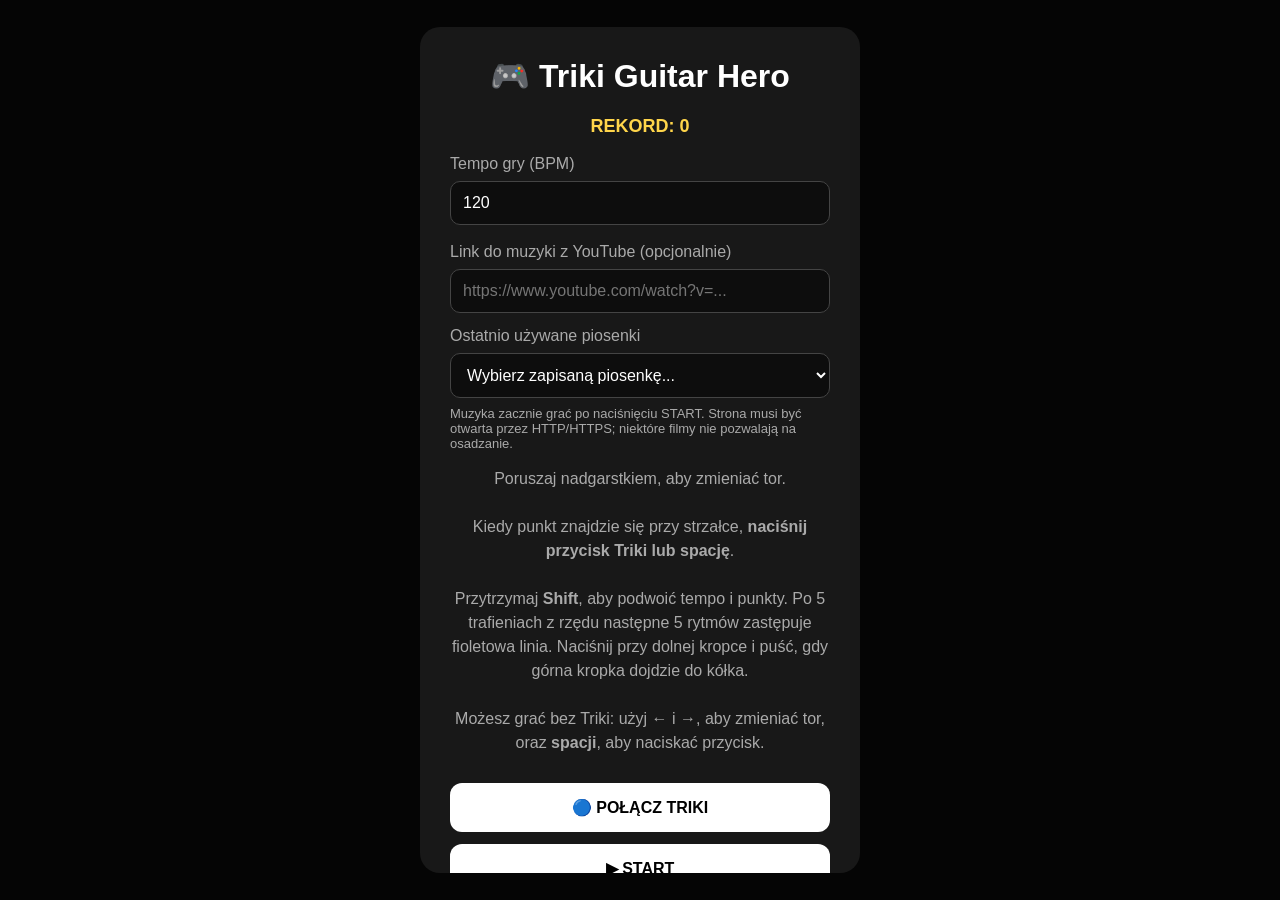
<file: dada/index.html>
<!DOCTYPE html>
<html lang="pl">
<head>
<meta charset="UTF-8">
<meta name="viewport" content="width=device-width, initial-scale=1.0">
<title>Triki Guitar Hero Style</title>

<link rel="stylesheet" href="css/gra.css">
</head>

<body>


<!-- ==================================================
     MENU
================================================== -->

<div id="menu">

    <div class="menu-box">

        <h1>🎮 Triki Guitar Hero</h1>

        <div id="menuBestScore">
            REKORD: 0
        </div>

        <label id="bpmLabel" for="bpmInput">
            Tempo gry (BPM)
            <input id="bpmInput"
                   type="number"
                   min="30"
                   max="300"
                   step="1"
                   value="120"
                   required>
        </label>

        <label id="youtubeLabel" for="youtubeInput">
            Link do muzyki z YouTube (opcjonalnie)
            <input id="youtubeInput"
                   type="url"
                   placeholder="https://www.youtube.com/watch?v=..."
                   autocomplete="url">
        </label>
        <label id="recentSongsLabel" for="recentSongs">
            Ostatnio używane piosenki
            <select id="recentSongs">
                <option value="">Wybierz zapisaną piosenkę...</option>
            </select>
        </label>
        <div id="musicStatus" role="status">
            Muzyka zacznie grać po naciśnięciu START. Strona musi być otwarta
            przez HTTP/HTTPS; niektóre filmy nie pozwalają na osadzanie.
        </div>

        <p>
            Poruszaj nadgarstkiem,
            aby zmieniać tor.
            <br><br>

            Kiedy punkt znajdzie się
            przy strzałce,
            <b>naciśnij przycisk Triki lub spację</b>.
            <br><br>
            Przytrzymaj <b>Shift</b>, aby podwoić tempo i punkty.
            Po 5 trafieniach z rzędu następne 5 rytmów zastępuje fioletowa linia.
            Naciśnij przy dolnej kropce i puść, gdy górna kropka dojdzie do kółka.
            <br><br>
            Możesz grać bez Triki: użyj <b>←</b> i <b>→</b>, aby zmieniać tor,
            oraz <b>spacji</b>, aby naciskać przycisk.
        </p>

        <button id="connectButton">
            🔵 POŁĄCZ TRIKI
        </button>

        <button id="startButton">
            ▶ START
        </button>

        <div id="status">
            Triki nie jest podłączone
        </div>

        <div id="sensor">
            IMU: brak danych
        </div>

    </div>

</div>


<!-- ==================================================
     GRA
================================================== -->

<div id="game">

    <canvas id="visualizer"
            aria-hidden="true">
    </canvas>

    <iframe id="youtubePlayer"
            title="Odtwarzacz YouTube"
            allow="autoplay; encrypted-media; picture-in-picture"
            allowfullscreen
            referrerpolicy="strict-origin-when-cross-origin"
            hidden>
    </iframe>

    <div id="score">
        0
    </div>

    <div id="bestScore">
        REKORD: 0
    </div>

    <div id="laneInfo">
        TOR:
        <span id="laneText">LEWY</span>
        &nbsp;|&nbsp;
        BPM:
        <span id="bpmText">120</span>
    </div>


    <div id="track">

        <div id="leftLane"
             class="lane">
        </div>

        <div id="rightLane"
             class="lane">
        </div>

        <div id="arrow">
        </div>

    </div>


    <div id="message">
        Czekaj na punkt...
    </div>


    <div id="feedback">
        +1
    </div>

</div>


<script src="js/core.js"></script>
<script src="js/visualizer.js"></script>
<script src="js/gameplay.js"></script>
<script src="js/bluetooth.js"></script>
<script src="js/music.js"></script>
<script src="js/game-loop.js"></script>

</body>
</html>
</file>
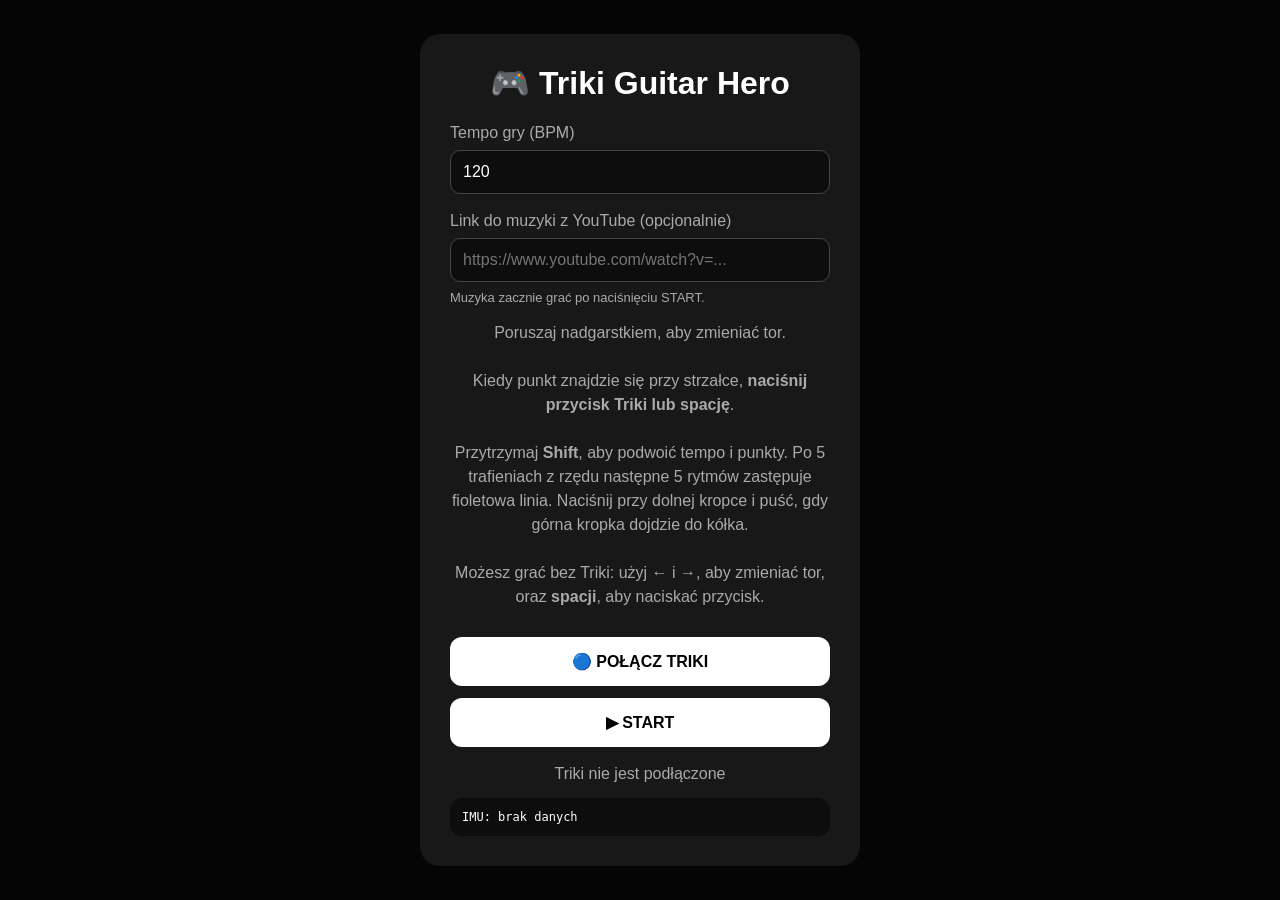
<file: djtriki.html>
<!DOCTYPE html>
<html lang="pl">
<head>
<meta charset="UTF-8">
<meta name="viewport" content="width=device-width, initial-scale=1.0">
<title>Triki Guitar Hero Style</title>

<style>

* {
    box-sizing: border-box;
}

html, body {
    margin: 0;
    width: 100%;
    height: 100%;
    overflow: hidden;
    background: #050505;
    color: white;
    font-family: Arial, sans-serif;
}

/* ==================================================
   MENU
================================================== */

#menu {
    position: fixed;
    inset: 0;

    background: #050505;

    display: flex;
    justify-content: center;
    align-items: center;

    z-index: 100;
}

.menu-box {
    width: min(92%, 440px);
    max-height: 94vh;
    overflow-y: auto;

    background: #181818;

    padding: 30px;

    border-radius: 20px;

    text-align: center;
}

.menu-box h1 {
    margin-top: 0;
}

.menu-box p {
    color: #aaa;
    line-height: 1.5;
}

button {
    width: 100%;

    padding: 15px;

    margin-top: 12px;

    border: none;
    border-radius: 12px;

    background: white;
    color: black;

    font-size: 16px;
    font-weight: bold;

    cursor: pointer;
}

button:disabled {
    opacity: .35;
}

#status {
    margin-top: 18px;
    color: #aaa;
}

#bpmLabel {
    display: block;
    margin-top: 18px;
    color: #aaa;
    text-align: left;
}

#bpmInput {
    width: 100%;
    margin-top: 8px;
    padding: 12px;
    border: 1px solid #444;
    border-radius: 10px;
    background: #0d0d0d;
    color: white;
    font-size: 16px;
}

#youtubeLabel {
    display: block;
    margin-top: 18px;
    color: #aaa;
    text-align: left;
}

#youtubeInput {
    width: 100%;
    margin-top: 8px;
    padding: 12px;
    border: 1px solid #444;
    border-radius: 10px;
    background: #0d0d0d;
    color: white;
    font-size: 16px;
}

#musicStatus {
    margin-top: 8px;
    color: #aaa;
    text-align: left;
    font-size: 13px;
}

#sensor {
    margin-top: 15px;

    background: #0d0d0d;

    border-radius: 12px;

    padding: 12px;

    text-align: left;

    font-family: monospace;
    font-size: 12px;
}


/* ==================================================
   GRA
================================================== */

#game {
    display: none;

    position: fixed;
    inset: 0;
    overflow: hidden;

    background:
        radial-gradient(
            ellipse at center bottom,
            #151515 0%,
            #050505 65%
        );
}

#visualizer {
    position: absolute;
    inset: 0;
    width: 100%;
    height: 100%;
    opacity: .95;
    pointer-events: none;
    z-index: 0;
}

#youtubePlayer {
    position: absolute;
    top: 16px;
    right: 16px;
    width: min(320px, 32vw);
    min-width: 200px;
    height: 180px;
    border: 0;
    border-radius: 10px;
    z-index: 60;
}


/* ==================================================
   WYNIK
================================================== */

#score {
    position: absolute;

    top: 18px;
    left: 50%;

    transform: translateX(-50%);

    font-size: 32px;
    font-weight: bold;

    z-index: 50;
}

#laneInfo {
    position: absolute;

    top: 60px;
    left: 50%;

    transform: translateX(-50%);

    color: #777;

    z-index: 50;
}

#laneText {
    color: white;
    font-weight: bold;
}


/* ==================================================
   TOR — PERSPEKTYWA GUITAR HERO
================================================== */

#track {
    position: absolute;

    left: 50%;
    top: 50%;

    transform:
        translate(-50%, -50%)
        perspective(700px)
        rotateX(55deg);

    transform-origin:
        center bottom;

    width: 500px;
    height: 90vh;

    max-height: 850px;

    /*
       Nie zmieniamy mechaniki pozycji.
       Cały tor jest tylko pochylony wizualnie.
    */

    overflow: hidden;

    background:
        linear-gradient(
            to bottom,
            rgba(255,255,255,.025),
            rgba(255,255,255,.08)
        );

    border-left:
        2px solid rgba(255,255,255,.22);

    border-right:
        2px solid rgba(255,255,255,.22);

    z-index: 5;
}


/* ==================================================
   DODATKOWA SIATKA TORU
================================================== */

#track::before {
    content: "";

    position: absolute;

    inset: 0;

    background:
        repeating-linear-gradient(
            to bottom,
            transparent 0px,
            transparent 70px,
            rgba(255,255,255,.08) 71px,
            transparent 73px
        );

    pointer-events: none;

    z-index: 1;
}


/* ==================================================
   LINIE TORÓW
================================================== */

.lane {
    position: absolute;

    top: 0;
    bottom: 0;

    width: 7px;

    background: white;

    border-radius: 10px;

    z-index: 3;
}


/*
   W perspektywie tory są szerzej
   rozstawione na dole dzięki
   pochyleniu całego toru.
*/

#leftLane {
    left: 80px;
}

#rightLane {
    right: 80px;
}


/* ==================================================
   STRZAŁKA
================================================== */

#arrow {
    position: absolute;

    left: 80px;
    top: 88%;

    width: 52px;
    height: 52px;

    transform:
        translate(-50%, -50%);

    transition:
        left .12s ease-out;

    border: 4px solid white;
    border-radius: 50%;
    background: rgba(255,255,255,.18);
    box-shadow: 0 0 20px rgba(255,255,255,.8);

    z-index: 20;
}

.water-ripple {
    position: absolute;
    top: 50%;
    left: 50%;
    width: 52px;
    height: 52px;
    border: 2px solid rgba(72, 190, 255, .95);
    border-radius: 50%;
    box-shadow:
        0 0 12px rgba(0, 150, 255, .75),
        inset 0 0 10px rgba(0, 150, 255, .3);
    pointer-events: none;
    animation: water-ripple .65s ease-out both;
}

#arrow.water-hit {
    animation: water-hit-flash .38s ease-out;
}

@keyframes water-ripple {
    from {
        opacity: .95;
        transform: translate(-50%, -50%) scale(.35);
    }

    to {
        opacity: 0;
        transform: translate(-50%, -50%) scale(2.7);
    }
}

@keyframes water-hit-flash {
    0% {
        border-color: #48beff;
        box-shadow: 0 0 30px rgba(0, 170, 255, 1);
    }

    100% {
        border-color: white;
        box-shadow: 0 0 20px rgba(255, 255, 255, .8);
    }
}


/* ==================================================
   PUNKTY
================================================== */

.point {
    position: absolute;

    width: 24px;
    height: 24px;

    border-radius: 50%;

    background: white;

    transform:
        translate(-50%, -50%);

    z-index: 15;

    box-shadow:
        0 0 15px
        rgba(255,255,255,.8);
}


.point.hit {
    animation:
        hit .18s forwards;
}

.point.hold-note {
    width: 10px;
    border: 2px solid #cf75ff;
    border-radius: 8px;
    background: linear-gradient(
        to bottom,
        rgba(185, 65, 255, .28),
        rgba(194, 86, 255, .95)
    );
    box-shadow:
        0 0 12px rgba(180, 55, 255, .9),
        0 0 28px rgba(150, 40, 255, .45);
    transform: translateX(-50%);
}

.point.hold-note::before,
.point.hold-note::after {
    content: "";
    position: absolute;
    left: 50%;
    width: 14px;
    height: 14px;
    border: 2px solid #e6b4ff;
    border-radius: 50%;
    background: #a52cff;
    box-shadow: 0 0 14px rgba(180, 55, 255, .95);
    transform: translateX(-50%);
}

.point.hold-note::before {
    bottom: -11px;
}

.point.hold-note::after {
    top: -11px;
}

.point.hold-note.holding {
    filter: brightness(1.5);
}

.point.hold-note.hit {
    animation: hold-note-hit .2s forwards;
}

@keyframes hold-note-hit {
    to {
        opacity: 0;
    }
}


@keyframes hit {

    from {
        opacity: 1;

        transform:
            translate(-50%, -50%)
            scale(1);
    }

    to {
        opacity: 0;

        transform:
            translate(-50%, -50%)
            scale(2);
    }
}


/* ==================================================
   INFORMACJE
================================================== */

#message {
    position: absolute;

    bottom: 18px;
    left: 50%;

    transform: translateX(-50%);

    color: #666;

    font-size: 14px;

    z-index: 50;
}


#feedback {
    position: absolute;

    top: 45%;
    left: 50%;

    transform:
        translate(-50%, -50%);

    font-size: 32px;
    font-weight: bold;

    opacity: 0;

    pointer-events: none;

    z-index: 60;
}


#feedback.show {
    animation:
        feedback .45s ease-out;
}


@keyframes feedback {

    0% {
        opacity: 1;

        transform:
            translate(-50%, -50%)
            scale(.7);
    }

    100% {
        opacity: 0;

        transform:
            translate(-50%, -100px)
            scale(1.2);
    }
}

</style>
</head>

<body>


<!-- ==================================================
     MENU
================================================== -->

<div id="menu">

    <div class="menu-box">

        <h1>🎮 Triki Guitar Hero</h1>

        <label id="bpmLabel" for="bpmInput">
            Tempo gry (BPM)
            <input id="bpmInput"
                   type="number"
                   min="30"
                   max="300"
                   step="1"
                   value="120"
                   required>
        </label>

        <label id="youtubeLabel" for="youtubeInput">
            Link do muzyki z YouTube (opcjonalnie)
            <input id="youtubeInput"
                   type="url"
                   placeholder="https://www.youtube.com/watch?v=..."
                   autocomplete="url">
        </label>
        <div id="musicStatus" role="status">
            Muzyka zacznie grać po naciśnięciu START.
        </div>

        <p>
            Poruszaj nadgarstkiem,
            aby zmieniać tor.
            <br><br>

            Kiedy punkt znajdzie się
            przy strzałce,
            <b>naciśnij przycisk Triki lub spację</b>.
            <br><br>
            Przytrzymaj <b>Shift</b>, aby podwoić tempo i punkty.
            Po 5 trafieniach z rzędu następne 5 rytmów zastępuje fioletowa linia.
            Naciśnij przy dolnej kropce i puść, gdy górna kropka dojdzie do kółka.
            <br><br>
            Możesz grać bez Triki: użyj <b>←</b> i <b>→</b>, aby zmieniać tor,
            oraz <b>spacji</b>, aby naciskać przycisk.
        </p>

        <button id="connectButton">
            🔵 POŁĄCZ TRIKI
        </button>

        <button id="startButton">
            ▶ START
        </button>

        <div id="status">
            Triki nie jest podłączone
        </div>

        <div id="sensor">
            IMU: brak danych
        </div>

    </div>

</div>


<!-- ==================================================
     GRA
================================================== -->

<div id="game">

    <canvas id="visualizer"
            aria-hidden="true">
    </canvas>

    <iframe id="youtubePlayer"
            title="Odtwarzacz YouTube"
            allow="autoplay; encrypted-media; picture-in-picture"
            allowfullscreen
            referrerpolicy="strict-origin-when-cross-origin"
            hidden>
    </iframe>

    <div id="score">
        0
    </div>

    <div id="laneInfo">
        TOR:
        <span id="laneText">LEWY</span>
        &nbsp;|&nbsp;
        BPM:
        <span id="bpmText">120</span>
    </div>


    <div id="track">

        <div id="leftLane"
             class="lane">
        </div>

        <div id="rightLane"
             class="lane">
        </div>

        <div id="arrow">
        </div>

    </div>


    <div id="message">
        Czekaj na punkt...
    </div>


    <div id="feedback">
        +1
    </div>

</div>


<script>

/* ==================================================
   TRIKI — BLUETOOTH NUS
================================================== */

const NUS_SERVICE =
    "6e400001-b5a3-f393-e0a9-e50e24dcca9e";

const NUS_RX =
    "6e400002-b5a3-f393-e0a9-e50e24dcca9e";

const NUS_TX =
    "6e400003-b5a3-f393-e0a9-e50e24dcca9e";


/*
   Komenda uruchamiająca IMU
*/

const START_COMMAND =
    new Uint8Array([
        0x20,
        0x10,
        0x00,
        0xD0,
        0x07,
        0x68,
        0x00,
        0x03
    ]);


/* ==================================================
   ELEMENTY
================================================== */

const menu =
    document.getElementById(
        "menu"
    );

const game =
    document.getElementById(
        "game"
    );

const visualizer =
    document.getElementById(
        "visualizer"
    );

const visualizerContext =
    visualizer.getContext("2d");

const connectButton =
    document.getElementById(
        "connectButton"
    );

const startButton =
    document.getElementById(
        "startButton"
    );

const bpmInput =
    document.getElementById(
        "bpmInput"
    );

const youtubeInput =
    document.getElementById(
        "youtubeInput"
    );

const musicStatus =
    document.getElementById(
        "musicStatus"
    );

const youtubePlayer =
    document.getElementById(
        "youtubePlayer"
    );

const bpmText =
    document.getElementById(
        "bpmText"
    );

const status =
    document.getElementById(
        "status"
    );

const sensor =
    document.getElementById(
        "sensor"
    );

const arrow =
    document.getElementById(
        "arrow"
    );

const laneText =
    document.getElementById(
        "laneText"
    );

const scoreElement =
    document.getElementById(
        "score"
    );

const message =
    document.getElementById(
        "message"
    );

const feedback =
    document.getElementById(
        "feedback"
    );


/* ==================================================
   BLUETOOTH
================================================== */

let device = null;
let gatt = null;
let rx = null;
let tx = null;

let buffer =
    new Uint8Array(0);


/* ==================================================
   STEROWANIE
================================================== */

let currentLane =
    "left";


let filteredGyroZ =
    0;


let movementReady =
    true;


let lastSwitch =
    0;


/*
   CZUŁOŚĆ

   50 = czułe sterowanie
*/

const MOTION_THRESHOLD =
    50;


/*
   Poniżej tej wartości
   uznajemy ruch za zakończony.
*/

const RESET_THRESHOLD =
    20;


/*
   Minimalny odstęp między
   zmianami toru.
*/

const SWITCH_COOLDOWN =
    160;


/* ==================================================
   PRZYCISK
================================================== */

let keyboardButtonHeld =
    false;

let deviceButtonHeld =
    false;

let buttonHeld =
    false;


/* ==================================================
   GRA
================================================== */

let running =
    false;


let score =
    0;


let points =
    [];


let nextPointId =
    0;


let nextSpawn =
    0;

let beatInterval =
    0;

let selectedBpm =
    120;

let shiftHeld =
    false;

let successfulHitCount =
    0;

let normalHitsSinceHold =
    0;

let holdNotePending =
    false;

let pendingHoldNoteLength =
    0;


/* Pozycja kółka przy dolnej krawędzi toru. */

const arrowY =
    88;


/*
   Prędkość punktów.
*/

const POINT_SPEED =
    180;


/*
   Odległość potrzebna
   do trafienia.
*/

const HIT_DISTANCE =
    40;

const POINT_DIAMETER =
    24;

function setButtonInput(source, pressed) {

    const wasHeld =
        buttonHeld;

    if (
        source === "keyboard"
    ) {

        keyboardButtonHeld =
            pressed;
    } else {
        deviceButtonHeld =
            pressed;
    }

    buttonHeld =
        keyboardButtonHeld ||
        deviceButtonHeld;

    if (
        buttonHeld &&
        !wasHeld
    ) {

        tryHit();
    }

    if (
        wasHeld &&
        !buttonHeld
    ) {

        releaseHoldNote();
    }
}

function playWaterRipple() {

    for (
        let i = 0;
        i < 3;
        i++
    ) {

        const ripple =
            document.createElement("span");

        ripple.className =
            "water-ripple";

        ripple.style.animationDelay =
            (i * 90) + "ms";

        ripple.addEventListener(
            "animationend",
            () => ripple.remove(),
            { once: true }
        );

        arrow.appendChild(ripple);
    }

    arrow.classList.remove(
        "water-hit"
    );

    void arrow.offsetWidth;

    arrow.classList.add(
        "water-hit"
    );
}

let visualizerWidth =
    0;

let visualizerHeight =
    0;

let visualizerParticles =
    [];

let visualizerHitPulse =
    0;

function resizeVisualizer() {

    const pixelRatio =
        Math.min(
            window.devicePixelRatio || 1,
            2
        );

    visualizerWidth =
        window.innerWidth;

    visualizerHeight =
        window.innerHeight;

    visualizer.width =
        Math.round(
            visualizerWidth *
            pixelRatio
        );

    visualizer.height =
        Math.round(
            visualizerHeight *
            pixelRatio
        );

    visualizerContext.setTransform(
        pixelRatio,
        0,
        0,
        pixelRatio,
        0,
        0
    );

    visualizerParticles =
        Array.from(
            {
                length: Math.min(
                    90,
                    Math.max(
                        35,
                        Math.floor(
                            visualizerWidth / 16
                        )
                    )
                )
            },
            () => ({
                x: Math.random() * visualizerWidth,
                y: Math.random() * visualizerHeight,
                size: 1 + Math.random() * 2.5,
                speed: 8 + Math.random() * 20,
                phase: Math.random() * Math.PI * 2
            })
        );
}

function drawVisualizer(now) {

    const context =
        visualizerContext;

    const beatDuration =
        beatInterval
        ? beatInterval /
            (shiftHeld ? 2 : 1)
        : 500;

    const beatProgress =
        (now % beatDuration) /
        beatDuration;

    const beatPulse =
        Math.exp(
            -beatProgress * 7
        );

    context.clearRect(
        0,
        0,
        visualizerWidth,
        visualizerHeight
    );

    const glow =
        context.createRadialGradient(
            visualizerWidth * .5,
            visualizerHeight * .68,
            0,
            visualizerWidth * .5,
            visualizerHeight * .68,
            visualizerWidth * .72
        );

    glow.addColorStop(
        0,
        `rgba(0, 130, 255, ${.14 + beatPulse * .16})`
    );

    glow.addColorStop(
        .55,
        "rgba(20, 45, 160, .12)"
    );

    glow.addColorStop(
        1,
        "rgba(0, 0, 0, 0)"
    );

    context.fillStyle =
        glow;

    context.fillRect(
        0,
        0,
        visualizerWidth,
        visualizerHeight
    );

    const time =
        now / 1000;

    for (
        let wave = 0;
        wave < 6;
        wave++
    ) {

        const baseY =
            visualizerHeight *
            (.48 + wave * .075);

        context.beginPath();

        for (
            let x = 0;
            x <= visualizerWidth;
            x += 8
        ) {

            const ratio =
                x / visualizerWidth;

            const envelope =
                Math.sin(ratio * Math.PI);

            const hitWave =
                Math.sin(
                    ratio * 10 -
                    time * 3 +
                    wave
                ) *
                visualizerHitPulse *
                20 *
                envelope;

            const y =
                baseY +
                Math.sin(
                    ratio * 8 +
                    time *
                        (.45 + wave * .035) *
                        (1 + visualizerHitPulse * .65) +
                    wave
                ) *
                (18 + wave * 5 + beatPulse * 14) *
                (1 + visualizerHitPulse * .65) *
                envelope +
                Math.sin(
                    ratio * 17 -
                    time * .3 +
                    wave * .8
                ) *
                7 *
                envelope +
                hitWave;

            if (x === 0) {
                context.moveTo(x, y);
            } else {
                context.lineTo(x, y);
            }
        }

        context.strokeStyle =
            wave % 2 === 0
                ? `rgba(36, 150, 255, ${.24 + beatPulse * .2})`
                : `rgba(115, 85, 255, ${.16 + beatPulse * .14})`;

        context.lineWidth =
            (wave === 0 ? 2.5 : 1.5) +
            visualizerHitPulse * .6;

        context.shadowColor =
            wave % 2 === 0
                ? "#168bff"
                : "#6855ff";

        context.shadowBlur =
            18 +
            beatPulse * 22 +
            visualizerHitPulse * 14;

        context.stroke();
    }

    context.shadowBlur =
        0;

    for (
        const particle of visualizerParticles
    ) {

        particle.y -=
            particle.speed *
            (shiftHeld ? 2 : 1) *
            .016;

        particle.x +=
            Math.sin(
                time * .55 +
                particle.phase
            ) *
            .25;

        if (particle.y < -4) {
            particle.y =
                visualizerHeight + 4;

            particle.x =
                Math.random() *
                visualizerWidth;
        }

        const alpha =
            .25 +
            (Math.sin(
                time * 1.5 +
                particle.phase
            ) + 1) *
            .2 +
            beatPulse * .25;

        context.beginPath();

        context.arc(
            particle.x,
            particle.y,
            particle.size,
            0,
            Math.PI * 2
        );

        context.fillStyle =
            `rgba(125, 205, 255, ${alpha})`;

        context.fill();
    }

    const vignette =
        context.createLinearGradient(
            0,
            visualizerHeight * .55,
            0,
            visualizerHeight
        );

    vignette.addColorStop(
        0,
        "rgba(0, 0, 0, 0)"
    );

    vignette.addColorStop(
        .45,
        "rgba(0, 0, 0, .22)"
    );

    vignette.addColorStop(
        1,
        "rgba(0, 0, 0, .82)"
    );

    context.fillStyle =
        vignette;

    context.fillRect(
        0,
        0,
        visualizerWidth,
        visualizerHeight
    );
}

resizeVisualizer();

window.addEventListener(
    "resize",
    resizeVisualizer
);

function setShiftMode(held) {

    if (
        held === shiftHeld
    ) {

        return;
    }

    shiftHeld =
        held;

    if (
        running
    ) {

        const currentBeatInterval =
            beatInterval /
            (shiftHeld ? 2 : 1);

        nextSpawn =
            performance.now() +
            currentBeatInterval;

        bpmText.textContent =
            String(
                selectedBpm *
                (shiftHeld ? 2 : 1)
            );
    }
}


/* ==================================================
   ZMIANA TORU
================================================== */

function changeLane(lane) {

    if (
        lane === currentLane
    ) {
        return;
    }


    currentLane =
        lane;


    /*
       Lewy tor.
    */

    if (
        lane === "left"
    ) {

        arrow.style.left =
            "80px";

        laneText.textContent =
            "LEWY";

    }


    /*
       Prawy tor.
    */

    else {

        arrow.style.left =
            "420px";

        laneText.textContent =
            "PRAWY";
    }
}


/* ==================================================
   WYKRYWANIE RUCHU NADGARSTKIEM
================================================== */

function detectWristMovement(z) {

    /*
       Bardziej czuły filtr.
    */

    filteredGyroZ =
        filteredGyroZ * 0.55 +
        z * 0.45;


    const now =
        performance.now();


    /*
       Po wykonaniu ruchu
       czekamy na uspokojenie.
    */

    if (
        !movementReady
    ) {

        if (
            Math.abs(
                filteredGyroZ
            ) <
            RESET_THRESHOLD
        ) {

            movementReady =
                true;
        }

        return;
    }


    /*
       Cooldown.
    */

    if (
        now - lastSwitch <
        SWITCH_COOLDOWN
    ) {

        return;
    }


    /*
       RUCH W LEWO

       Zachowane odwrócenie
       kierunków.
    */

    if (
        filteredGyroZ >
        MOTION_THRESHOLD
    ) {

        changeLane(
            "left"
        );

        movementReady =
            false;

        lastSwitch =
            now;

        return;
    }


    /*
       RUCH W PRAWO.
    */

    if (
        filteredGyroZ <
        -MOTION_THRESHOLD
    ) {

        changeLane(
            "right"
        );

        movementReady =
            false;

        lastSwitch =
            now;
    }
}


/* ==================================================
   TWORZENIE PUNKTU
================================================== */

function spawnPoint() {

    const activeHold =
        points.find(
            point =>
                point.holdNote &&
                !point.hit
        );

    const element =
        document.createElement(
            "div"
        );

    const isHoldNote =
        holdNotePending &&
        !activeHold;

    const holdBeats =
        isHoldNote
            ? pendingHoldNoteLength
            : 0;

    const holdLength =
        holdBeats *
        POINT_SPEED *
        (beatInterval / 1000);

    if (isHoldNote) {
        holdNotePending =
            false;

        pendingHoldNoteLength =
            0;
    }

    element.className =
        isHoldNote
            ? "point hold-note"
            : "point";


    /*
       Losujemy tor.
    */

    let lane;

    if (activeHold) {
        lane =
            activeHold.lane === "left"
                ? "right"
                : "left";
    } else {
        lane =
            Math.random() < 0.5
                ? "left"
                : "right";
    }

    let spawnY =
        -20;

    if (activeHold) {
        const beatDistance =
            POINT_SPEED *
            (beatInterval / 1000);

        spawnY =
            activeHold.y -
            activeHold.holdLength -
            POINT_DIAMETER / 2 -
            4 -
            activeHold.sideNotesSpawned *
                beatDistance;

        activeHold.sideNotesSpawned++;
    }

    const candidateLength =
        isHoldNote
            ? holdLength
            : 0;

    for (
        let attempt = 0;
        attempt < points.length;
        attempt++
    ) {

        const candidateTop =
            isHoldNote
                ? spawnY - candidateLength
                : spawnY - POINT_DIAMETER / 2;

        const candidateBottom =
            isHoldNote
                ? spawnY
                : spawnY + POINT_DIAMETER / 2;

        const overlappingPoint =
            points.find(point => {

                if (point.hit) {
                    return false;
                }

                const otherTop =
                    point.holdNote
                        ? point.y - point.holdLength
                        : point.y - POINT_DIAMETER / 2;

                const otherBottom =
                    point.holdNote
                        ? point.y
                        : point.y + POINT_DIAMETER / 2;

                return (
                    candidateBottom + 4 > otherTop &&
                    candidateTop - 4 < otherBottom
                );
            });

        if (!overlappingPoint) {
            break;
        }

        const otherTop =
            overlappingPoint.holdNote
                ? overlappingPoint.y - overlappingPoint.holdLength
                : overlappingPoint.y - POINT_DIAMETER / 2;

        spawnY =
            otherTop -
            4 -
            (isHoldNote ? 0 : POINT_DIAMETER / 2);
    }


    /*
       Pozycja pozioma.

       Ważne:
       mechanika nadal ma
       tylko dwa tory.
    */

    const x =
        lane === "left"
        ? 80
        : 420;


    element.style.left =
        x + "px";

    if (isHoldNote) {
        element.style.height =
            holdLength + "px";
    }

    element.style.top =
        isHoldNote
            ? (-20 - holdLength) + "px"
            : spawnY + "px";


    const point = {

        id:
            nextPointId++,

        element:
            element,

        lane:
            lane,

        x:
            x,

        y:
            spawnY,

        holdNote:
            isHoldNote,

        holdBeats:
            holdBeats,

        holdLength:
            holdLength,

        sideNotesSpawned:
            0,

        holding:
            false,

        hit:
            false
    };


    element.dataset.id =
        point.id;


    document
        .getElementById(
            "track"
        )
        .appendChild(
            element
        );


    points.push(
        point
    );

    if (isHoldNote) {
        message.textContent =
            "FIOLETOWA LINIA — PRZYTRZYMAJ PRZYCISK!";
    }

    return point;
}


/* ==================================================
   TRAFIENIE
================================================== */

function registerSuccessfulHit(target, holdCompleted) {

    target.hit =
        true;

    target.holding =
        false;

    target.element
        .classList
        .remove("holding");

    target.element
        .classList
        .add("hit");

    playWaterRipple();

    successfulHitCount++;

    if (holdCompleted) {
        normalHitsSinceHold = 0;
    } else {
        normalHitsSinceHold++;

        if (normalHitsSinceHold >= 5) {
            holdNotePending = true;
            pendingHoldNoteLength =
                normalHitsSinceHold;
            normalHitsSinceHold = 0;
        }
    }

    const effectiveBpm =
        selectedBpm *
        (shiftHeld ? 2 : 1);

    if (
        effectiveBpm <= 150 ||
        successfulHitCount % 2 === 0
    ) {

        visualizerHitPulse =
            .45;
    }

    const pointsEarned =
        shiftHeld ? 2 : 1;

    score +=
        pointsEarned;

    scoreElement.textContent =
        score;

    message.textContent =
        "TRAFIENIE!";

    feedback.textContent =
        "+" + pointsEarned;

    feedback.classList.remove(
        "show"
    );

    void feedback.offsetWidth;

    feedback.classList.add(
        "show"
    );

    setTimeout(
        () => {

            if (
                target.element.parentNode
            ) {

                target.element.remove();
            }
        },
        180
    );
}

function missPoint(point, index) {

    point.holding =
        false;

    point.element.remove();
    points.splice(index, 1);
    normalHitsSinceHold = 0;
    holdNotePending = false;
    pendingHoldNoteLength = 0;
    message.textContent = "PUDŁO!";
}

function releaseHoldNote() {

    const holdPoint =
        points.find(
            point => point.holding
        );

    if (!holdPoint) {
        return;
    }

    const index =
        points.indexOf(holdPoint);

    const releaseEndY =
        holdPoint.y -
        holdPoint.holdLength;

    if (
        holdPoint.lane === currentLane &&
        Math.abs(
            releaseEndY -
            arrowYToPixels()
        ) <= HIT_DISTANCE
    ) {

        registerSuccessfulHit(
            holdPoint,
            true
        );
    } else {

        missPoint(
            holdPoint,
            index
        );
    }
}

function tryHit() {

    if (
        !running
    ) {

        return;
    }


    let target =
        null;


    let closest =
        Infinity;


    /*
       Szukamy najbliższego
       punktu na aktualnym torze.
    */

    for (
        const point of points
    ) {

        if (
            point.hit ||
            point.holding
        ) {

            continue;
        }


        if (
            point.lane !==
            currentLane
        ) {

            continue;
        }


        const distance =
            Math.abs(
                point.y -
                arrowYToPixels()
            );


        if (
            distance <
            closest
        ) {

            closest =
                distance;

            target =
                point;
        }
    }


    /*
       TRAFIENIE
    */

    if (
        target &&
        closest <=
        HIT_DISTANCE
    ) {

        if (target.holdNote) {
            target.holding = true;
            target.element.classList.add("holding");
            message.textContent =
                "TRZYMAJ — PUŚĆ, GDY FIOLETOWA KROPKA TRAFI W KÓŁKO!";
        } else {
            registerSuccessfulHit(target, false);
        }

    }

    else {

        message.textContent =
            "PUDŁO!";

        normalHitsSinceHold =
            0;

        holdNotePending =
            false;

        pendingHoldNoteLength =
            0;

    }
}


/* ==================================================
   POZYCJA STRZAŁKI
================================================== */

function arrowYToPixels() {

    const track =
        document.getElementById(
            "track"
        );


    return (
        track.clientHeight *
        arrowY /
        100
    );
}


/* ==================================================
   ODCZYT RAMKI TRIKI
================================================== */

function decodeFrame(frame) {

    if (
        frame.length !== 14
    ) {

        return;
    }


    /*
       Początek ramki IMU.
    */

    if (
        frame[0] !== 0x22
    ) {

        return;
    }


    /*
       Stan przycisku.
    */

    const buttonPressed =
        frame[1] === 1;


    setButtonInput(
        "device",
        buttonPressed
    );


    const view =
        new DataView(
            frame.buffer,
            frame.byteOffset,
            frame.byteLength
        );


    /*
       GYROSKOP
    */

    const gx =
        view.getInt16(
            2,
            true
        ) / 131;


    const gy =
        view.getInt16(
            4,
            true
        ) / 131;


    const gz =
        view.getInt16(
            6,
            true
        ) / 131;


    /*
       AKCELEROMETR
    */

    const ax =
        view.getInt16(
            8,
            true
        ) / 2048;


    const ay =
        view.getInt16(
            10,
            true
        ) / 2048;


    const az =
        view.getInt16(
            12,
            true
        ) / 2048;


    /*
       Debug.
    */

    sensor.textContent =
`BUTTON: ${
    buttonPressed
    ? "PRESSED"
    : "released"
}

GYRO
X: ${gx.toFixed(1)}
Y: ${gy.toFixed(1)}
Z: ${gz.toFixed(1)}

ACCEL
X: ${ax.toFixed(2)}
Y: ${ay.toFixed(2)}
Z: ${az.toFixed(2)}`;


    /*
       Sterowanie nadal
       korzysta wyłącznie z Z.
    */

    detectWristMovement(
        gz
    );
}


/* ==================================================
   PARSER BLE
================================================== */

function parseBLEChunk(chunk) {

    const merged =
        new Uint8Array(
            buffer.length +
            chunk.length
        );


    merged.set(
        buffer,
        0
    );


    merged.set(
        chunk,
        buffer.length
    );


    buffer =
        merged;


    while (
        buffer.length >= 14
    ) {

        let start =
            -1;


        /*
           Szukamy początku
           poprawnej ramki.
        */

        for (
            let i = 0;
            i < buffer.length;
            i++
        ) {

            if (
                buffer[i] === 0x22 &&
                i + 1 <
                buffer.length &&
                (
                    buffer[i + 1] === 0 ||
                    buffer[i + 1] === 1
                )
            ) {

                start =
                    i;

                break;
            }
        }


        /*
           Brak ramki.
        */

        if (
            start === -1
        ) {

            buffer =
                buffer.slice(
                    Math.max(
                        0,
                        buffer.length - 1
                    )
                );

            return;
        }


        /*
           Usuwamy śmieci
           przed ramką.
        */

        if (
            start > 0
        ) {

            buffer =
                buffer.slice(
                    start
                );
        }


        /*
           Czekamy na całą ramkę.
        */

        if (
            buffer.length < 14
        ) {

            return;
        }


        /*
           14 bajtów.
        */

        const frame =
            buffer.slice(
                0,
                14
            );


        buffer =
            buffer.slice(
                14
            );


        decodeFrame(
            frame
        );
    }
}


/* ==================================================
   ODBIÓR BLE
================================================== */

function onNotification(event) {

    const value =
        event.target.value;


    if (
        !value
    ) {

        return;
    }


    const bytes =
        new Uint8Array(
            value.buffer,
            value.byteOffset,
            value.byteLength
        );


    parseBLEChunk(
        bytes
    );
}


/* ==================================================
   POŁĄCZENIE TRIKI
================================================== */

connectButton.addEventListener(
    "click",
    async () => {

        try {

            if (
                !navigator.bluetooth
            ) {

                status.textContent =
                    "❌ Web Bluetooth nie jest dostępny.";

                return;
            }


            status.textContent =
                "🔍 Wybierz TRIKI...";


            device =
                await navigator.bluetooth
                    .requestDevice({

                        filters: [

                            {
                                namePrefix:
                                    "TRIKI"
                            },

                            {
                                namePrefix:
                                    "Triki"
                            }

                        ],

                        optionalServices: [
                            NUS_SERVICE
                        ]
                    });


            status.textContent =
                "🔗 Łączenie...";


            gatt =
                await device.gatt.connect();


            const service =
                await gatt
                    .getPrimaryService(
                        NUS_SERVICE
                    );


            rx =
                await service
                    .getCharacteristic(
                        NUS_RX
                    );


            tx =
                await service
                    .getCharacteristic(
                        NUS_TX
                    );


            await tx
                .startNotifications();


            tx.addEventListener(
                "characteristicvaluechanged",
                onNotification
            );


            buffer =
                new Uint8Array(0);


            setButtonInput(
                "device",
                false
            );


            /*
               Start IMU.
            */

            await rx.writeValue(
                START_COMMAND
            );


            status.textContent =
                "🟢 TRIKI POŁĄCZONE";


            device.addEventListener(
                "gattserverdisconnected",
                () => {

                    setButtonInput(
                        "device",
                        false
                    );

                    status.textContent =
                        "🔴 TRIKI ROZŁĄCZONE";
                }
            );


        }

        catch (
            error
        ) {

            console.error(
                error
            );


            status.textContent =
                "❌ " +
                error.message;
        }
    }
);


/* ==================================================
   START GRY
================================================== */

function getYouTubeVideoId(value) {

    let url;

    try {
        url = new URL(value);
    } catch {
        return null;
    }

    const host =
        url.hostname.toLowerCase().replace(/^www\./, "");

    let videoId = null;

    if (host === "youtu.be") {
        videoId =
            url.pathname.split("/").filter(Boolean)[0];
    } else if (
        host === "youtube.com" ||
        host === "m.youtube.com" ||
        host === "music.youtube.com"
    ) {
        if (url.pathname === "/watch") {
            videoId =
                url.searchParams.get("v");
        } else {
            const pathParts =
                url.pathname.split("/").filter(Boolean);

            if (
                ["embed", "shorts", "live"].includes(pathParts[0])
            ) {
                videoId = pathParts[1];
            }
        }
    }

    return videoId && /^[A-Za-z0-9_-]{11}$/.test(videoId)
        ? videoId
        : null;
}

startButton.addEventListener(
    "click",
    () => {

        if (
            !bpmInput.reportValidity()
        ) {

            return;
        }

        const youtubeUrl =
            youtubeInput.value.trim();

        const youtubeVideoId =
            youtubeUrl
                ? getYouTubeVideoId(youtubeUrl)
                : null;

        if (youtubeUrl && !youtubeVideoId) {
            musicStatus.textContent =
                "❌ Podaj prawidłowy link do filmu YouTube.";

            return;
        }

        selectedBpm =
            Number(bpmInput.value);

        beatInterval =
            60000 / selectedBpm;

        bpmText.textContent =
            String(
                selectedBpm *
                (shiftHeld ? 2 : 1)
            );

        menu.style.display =
            "none";


        game.style.display =
            "block";

        if (youtubeVideoId) {
            youtubePlayer.src =
                "https://www.youtube.com/embed/" +
                encodeURIComponent(youtubeVideoId) +
                "?autoplay=1&controls=1&playsinline=1&rel=0";

            youtubePlayer.hidden =
                false;
        }


        score =
            0;

        successfulHitCount =
            0;

        normalHitsSinceHold =
            0;

        holdNotePending =
            false;

        pendingHoldNoteLength =
            0;

        keyboardButtonHeld =
            false;

        deviceButtonHeld =
            false;

        buttonHeld =
            false;

        visualizerHitPulse =
            0;


        scoreElement.textContent =
            "0";


        /*
           Czyszczenie punktów.
        */

        points.forEach(
            point => {

                point.element.remove();
            }
        );


        points =
            [];


        /*
           Reset sterowania.
        */

        currentLane =
            "left";


        filteredGyroZ =
            0;


        movementReady =
            true;


        lastSwitch =
            0;


        arrow.style.left =
            "80px";


        laneText.textContent =
            "LEWY";


        nextSpawn =
            performance.now() +
            beatInterval /
            (shiftHeld ? 2 : 1);


        running =
            true;


        startGame();
    }
);


/* ==================================================
   PĘTLA GRY
================================================== */

let lastTime =
    performance.now();


function startGame() {

    lastTime =
        performance.now();


    requestAnimationFrame(
        gameLoop
    );
}


function gameLoop(now) {

    if (
        !running
    ) {

        return;
    }


    const dt =
        Math.min(
            (now - lastTime) /
            1000,
            0.05
        );


    lastTime =
        now;

    visualizerHitPulse *=
        Math.exp(-dt * 3.5);

    drawVisualizer(now);


    /* ================================================
       SPAWN PUNKTÓW
    ================================================ */

    if (
        now >= nextSpawn
    ) {

        const currentBeatInterval =
            beatInterval /
            (shiftHeld ? 2 : 1);

        const elapsedBeats =
            Math.floor(
                (now - nextSpawn) /
                currentBeatInterval
            ) + 1;

        spawnPoint();

        nextSpawn +=
            elapsedBeats *
            currentBeatInterval;
    }


    /* ================================================
       RUCH PUNKTÓW
    ================================================ */

    const track =
        document.getElementById(
            "track"
        );


    for (
        let i = points.length - 1;
        i >= 0;
        i--
    ) {

        const point =
            points[i];


        if (
            point.hit
        ) {

            continue;
        }


        point.y +=
            POINT_SPEED *
            (shiftHeld ? 2 : 1) *
            dt;


        point.element.style.top =
            point.holdNote
                ? (point.y - point.holdLength) + "px"
                : point.y + "px";

        if (point.holding) {

            if (
                currentLane !== point.lane
            ) {

                missPoint(point, i);
                continue;
            }

            if (
                point.y -
                point.holdLength >
                arrowYToPixels() +
                HIT_DISTANCE
            ) {

                missPoint(point, i);
            }

            continue;
        }


        /*
           Punkt wyleciał
           poza ekran.
        */

        if (
            point.y >
            arrowYToPixels() + HIT_DISTANCE ||
            point.y >
            track.clientHeight + 30
        ) {

            missPoint(point, i);
        }
    }


    requestAnimationFrame(
        gameLoop
    );
}


/* ==================================================
   KLAWIATURA — TEST
================================================== */

document.addEventListener(
    "keydown",
    event => {

        if (
            event.key ===
            "Shift"
        ) {

            setShiftMode(true);
        }


        /*
           Strzałka w lewo.
        */

        if (
            event.key ===
            "ArrowLeft"
        ) {

            changeLane(
                "left"
            );
        }


        /*
           Strzałka w prawo.
        */

        if (
            event.key ===
            "ArrowRight"
        ) {

            changeLane(
                "right"
            );
        }


        /*
           Spacja =
           przycisk Triki.
        */

        if (
            event.code ===
            "Space"
        ) {

            event.preventDefault();

            setButtonInput(
                "keyboard",
                true
            );
        }
    }
);

document.addEventListener(
    "keyup",
    event => {

        if (
            event.code ===
            "Space"
        ) {

            setButtonInput(
                "keyboard",
                false
            );
        }

        if (
            event.key ===
            "Shift"
        ) {

            setShiftMode(false);
        }
    }
);

window.addEventListener(
    "blur",
    () => {

        setButtonInput(
            "keyboard",
            false
        );

        setShiftMode(false);
    }
);


/* ==================================================
   STARTOWY STAN
================================================== */

arrow.style.left =
    "80px";


laneText.textContent =
    "LEWY";

</script>

</body>
</html>
</file>
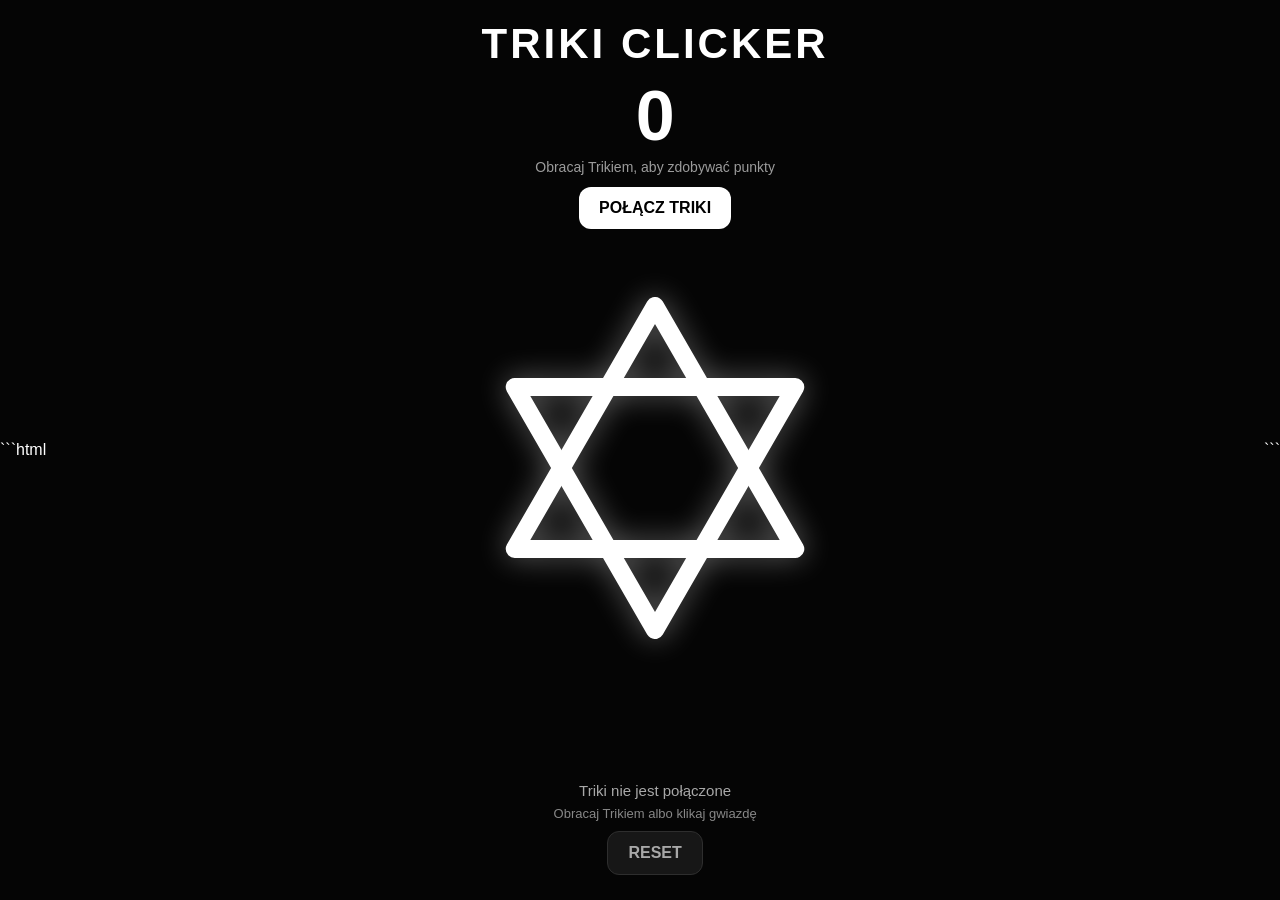
<file: israel clicker base.html>
```html
<!DOCTYPE html>
<html lang="pl">
<head>

<meta charset="UTF-8">

<meta name="viewport"
content="width=device-width,
initial-scale=1.0,
maximum-scale=1.0,
user-scalable=no,
viewport-fit=cover">

<title>TRIKI Clicker</title>

<style>

* {
    box-sizing: border-box;
    margin: 0;
    padding: 0;
}

html, body {
    width: 100%;
    height: 100%;
    overflow: hidden;
    background: #050505;
    font-family: Arial, sans-serif;
    color: white;
}

body {
    display: flex;
    justify-content: center;
    align-items: center;
}

#game {
    width: 100%;
    height: 100%;
    position: relative;
    display: flex;
    flex-direction: column;
    align-items: center;
}

#top {
    width: 100%;
    text-align: center;
    padding-top: max(20px, env(safe-area-inset-top));
    z-index: 5;
}

#title {
    font-size: clamp(24px, 5vw, 42px);
    font-weight: bold;
    letter-spacing: 3px;
}

#score {
    margin-top: 8px;
    font-size: clamp(38px, 9vw, 70px);
    font-weight: bold;
}

#perSecond {
    font-size: 14px;
    opacity: 0.6;
    margin-top: 3px;
}

#starArea {
    position: absolute;
    left: 50%;
    top: 50%;
    transform: translate(-50%, -45%);
    width: min(65vw, 360px);
    height: min(65vw, 360px);
    display: flex;
    justify-content: center;
    align-items: center;
}

#star {
    width: 100%;
    height: 100%;
    cursor: pointer;
    transform-origin: center;

    filter:
        drop-shadow(
            0 0 15px
            rgba(255,255,255,0.35)
        );

    user-select: none;
    -webkit-user-select: none;
    touch-action: manipulation;
}


/* =============================
   ANIMACJA WCIŚNIĘCIA
============================= */

#star.pressed {
    animation: pressAnimation 0.16s ease-out;
}

@keyframes pressAnimation {

    0% {
        scale: 1;
    }

    45% {
        scale: 0.88;
    }

    100% {
        scale: 1;
    }
}


/* =============================
   INFORMACJE
============================= */

#info {
    position: absolute;

    bottom:
        max(25px, env(safe-area-inset-bottom));

    left: 0;
    right: 0;

    text-align: center;

    font-size: 15px;

    opacity: 0.65;

    padding: 0 20px;
}

#status {
    margin-bottom: 7px;
}

#hint {
    font-size: 13px;
    opacity: 0.8;
}

#connectBtn,
#resetBtn {

    border: none;

    border-radius: 12px;

    padding: 12px 20px;

    font-size: 16px;

    font-weight: bold;

    cursor: pointer;
}

#connectBtn {

    margin-top: 12px;

    background: white;

    color: black;
}

#connectBtn.connected {
    background: #38e57a;
}

#resetBtn {

    margin-top: 10px;

    background: #222;

    color: white;

    border: 1px solid #444;
}


/* =============================
   +PUNKTY
============================= */

.plus {

    position: fixed;

    pointer-events: none;

    font-size: 24px;

    font-weight: bold;

    animation:
        floatUp 0.7s ease-out forwards;

    z-index: 20;
}

@keyframes floatUp {

    0% {
        opacity: 1;

        transform:
            translateY(0)
            scale(1);
    }

    100% {
        opacity: 0;

        transform:
            translateY(-80px)
            scale(1.3);
    }
}

</style>

</head>

<body>

<div id="game">

    <div id="top">

        <div id="title">
            TRIKI CLICKER
        </div>

        <div id="score">
            0
        </div>

        <div id="perSecond">
            Obracaj Trikiem, aby zdobywać punkty
        </div>

        <button id="connectBtn">
            POŁĄCZ TRIKI
        </button>

    </div>


    <!-- =========================
         GWIAZDA DAWIDA
    ========================== -->

    <div id="starArea">

        <svg
            id="star"
            viewBox="0 0 200 200"
            xmlns="http://www.w3.org/2000/svg">

            <polygon
                points="
                    100,10
                    177.94,145
                    22.06,145
                "
                fill="none"
                stroke="white"
                stroke-width="10"
                stroke-linejoin="round"
            />

            <polygon
                points="
                    100,190
                    22.06,55
                    177.94,55
                "
                fill="none"
                stroke="white"
                stroke-width="10"
                stroke-linejoin="round"
            />

        </svg>

    </div>


    <div id="info">

        <div id="status">
            Triki nie jest połączone
        </div>

        <div id="hint">
            Obracaj Trikiem albo klikaj gwiazdę
        </div>

        <button id="resetBtn">
            RESET
        </button>

    </div>

</div>


<script>

/* =========================================
   TRIKI BLUETOOTH
========================================= */

const SERVICE_UUID =
    "6e400001-b5a3-f393-e0a9-e50e24dcca9e";

const RX_UUID =
    "6e400002-b5a3-f393-e0a9-e50e24dcca9e";

const TX_UUID =
    "6e400003-b5a3-f393-e0a9-e50e24dcca9e";


let device = null;
let server = null;
let rxCharacteristic = null;
let txCharacteristic = null;
let trikiConnected = false;


/* =========================================
   ELEMENTY
========================================= */

const scoreElement =
    document.getElementById("score");

const star =
    document.getElementById("star");

const status =
    document.getElementById("status");

const connectBtn =
    document.getElementById("connectBtn");

const resetBtn =
    document.getElementById("resetBtn");


/* =========================================
   WYNIK
========================================= */

let score = 0;


/* =========================================
   CZUŁOŚĆ RUCHU
========================================= */

/*
   Minimalna prędkość żyroskopu.

   Wartości poniżej tego poziomu
   są traktowane jako szum.
*/

const GYRO_DEADZONE = 45;


/*
   Ile stopni trzeba przejechać,
   żeby przyznać kolejne punkty.
*/

const DEGREES_PER_POINT = 30;


/* =========================================
   LICZNIK OBROTU
========================================= */

let accumulatedRotation = 0;

let lastGyroTime = 0;


/* =========================================
   OBRÓT GWIAZDY
========================================= */

let rotation = 0;

let rotationVelocity = 0;


/*
   Ujemny znak = odwrócony kierunek.

   Mniejsza wartość = mniejsza czułość.
*/

const ROTATION_SENSITIVITY = -0.12;

const ROTATION_THRESHOLD = 6;


/* =========================================
   PRZYCISK
========================================= */

let lastButtonState = 0;


/* =========================================
   DODAWANIE PUNKTÓW
========================================= */

function addPoint(
    amount = 1,
    x = window.innerWidth / 2,
    y = window.innerHeight / 2
) {

    score += amount;

    scoreElement.textContent =
        score.toLocaleString("pl-PL");

    showPlus(
        amount,
        x,
        y
    );
}


/* =========================================
   +PUNKTY
========================================= */

function showPlus(
    amount,
    x,
    y
) {

    const element =
        document.createElement("div");

    element.className =
        "plus";

    element.textContent =
        "+" + amount;

    element.style.left =
        x + "px";

    element.style.top =
        y + "px";

    document.body.appendChild(
        element
    );

    setTimeout(
        () => element.remove(),
        700
    );
}


/* =========================================
   ANIMACJA WCIŚNIĘCIA
========================================= */

function pressStar() {

    star.classList.remove(
        "pressed"
    );

    void star.offsetWidth;

    star.classList.add(
        "pressed"
    );
}


/* =========================================
   KLIK GWIAZDY
========================================= */

star.addEventListener(
    "pointerdown",
    event => {

        event.preventDefault();

        addPoint(
            1,
            event.clientX,
            event.clientY
        );

        pressStar();
    }
);


/* =========================================
   POŁĄCZENIE
========================================= */

connectBtn.addEventListener(
    "click",
    connectTriki
);


async function connectTriki() {

    try {

        if (!navigator.bluetooth) {

            status.textContent =
                "Ta przeglądarka nie obsługuje Web Bluetooth.";

            return;
        }


        status.textContent =
            "Wybierz TRIKI...";


        device =
            await navigator.bluetooth.requestDevice({

                filters: [
                    {
                        namePrefix: "Triki"
                    }
                ],

                optionalServices: [
                    SERVICE_UUID
                ]
            });


        status.textContent =
            "Łączenie...";


        server =
            await device.gatt.connect();


        const service =
            await server.getPrimaryService(
                SERVICE_UUID
            );


        /*
        Telefon → Triki
        */

        rxCharacteristic =
            await service.getCharacteristic(
                RX_UUID
            );


        /*
        Triki → telefon
        */

        txCharacteristic =
            await service.getCharacteristic(
                TX_UUID
            );


        await txCharacteristic.startNotifications();


        txCharacteristic.addEventListener(
            "characteristicvaluechanged",
            handleTrikiData
        );


        /*
        Uruchomienie IMU.
        */

        const startCommand =
            new Uint8Array([
                0x20,
                0x10,
                0x00,
                0xD0,
                0x07,
                0x68,
                0x00,
                0x03
            ]);


        await rxCharacteristic
            .writeValueWithoutResponse(
                startCommand
            );


        /*
        READY.
        */

        const readyCommand =
            new Uint8Array([
                0x21,
                0x00,
                0x00,
                0x00,
                0x00
            ]);


        await rxCharacteristic
            .writeValueWithoutResponse(
                readyCommand
            );


        trikiConnected = true;


        /*
        Zerujemy czas pierwszego
        odczytu żyroskopu.
        */

        lastGyroTime =
            performance.now();


        accumulatedRotation = 0;


        status.textContent =
            "TRIKI połączone ✓";


        connectBtn.textContent =
            "TRIKI POŁĄCZONE ✓";


        connectBtn.classList.add(
            "connected"
        );


    } catch (error) {

        console.error(error);

        status.textContent =
            "Błąd połączenia: " +
            error.message;
    }
}


/* =========================================
   DANE TRIKI
========================================= */

function handleTrikiData(event) {

    const value =
        event.target.value;


    const data =
        new Uint8Array(
            value.buffer,
            value.byteOffset,
            value.byteLength
        );


    for (
        let i = 0;
        i <= data.length - 14;
        i++
    ) {

        /*
        Początek ramki.
        */

        if (
            data[i] !== 0x22
        ) {
            continue;
        }


        const view =
            new DataView(
                data.buffer,
                data.byteOffset + i,
                14
            );


        /* =================================
           PRZYCISK
        ================================= */

        const button =
            data[i + 1];


        if (
            button === 1 &&
            lastButtonState === 0
        ) {

            lastButtonState = 1;


            addPoint(
                1,
                window.innerWidth / 2,
                window.innerHeight / 2
            );


            pressStar();


        } else if (
            button === 0
        ) {

            lastButtonState = 0;
        }


        /* =================================
           GYRO
        ================================= */

        const gyroX =
            view.getInt16(
                2,
                true
            ) / 131;


        const gyroY =
            view.getInt16(
                4,
                true
            ) / 131;


        const gyroZ =
            view.getInt16(
                6,
                true
            ) / 131;


        /* =================================
           AKCELEROMETR
        ================================= */

        const accelX =
            view.getInt16(
                8,
                true
            ) / 16384;


        const accelY =
            view.getInt16(
                10,
                true
            ) / 16384;


        const accelZ =
            view.getInt16(
                12,
                true
            ) / 16384;


        /* =================================
           SIŁA GYRO
        ================================= */

        const gyroMagnitude =
            Math.sqrt(
                gyroX * gyroX +
                gyroY * gyroY +
                gyroZ * gyroZ
            );


        /* =================================
           OBRÓT GWIAZDY
        ================================= */

        if (
            Math.abs(gyroZ) >
            ROTATION_THRESHOLD
        ) {

            rotationVelocity =
                gyroZ *
                ROTATION_SENSITIVITY;

        } else {

            rotationVelocity *=
                0.90;
        }


        /* =================================
           PUNKTY ZA RZECZYWISTY OBRÓT
        ================================= */

        const now =
            performance.now();


        /*
        Pierwsza ramka po połączeniu.
        */

        if (lastGyroTime === 0) {

            lastGyroTime = now;

        }


        /*
        Czas od poprzedniej ramki
        w sekundach.
        */

        let dt =
            (now - lastGyroTime) /
            1000;


        lastGyroTime = now;


        /*
        Zabezpieczenie przed dużym
        skokiem czasu.
        */

        if (dt > 0.1) {
            dt = 0.1;
        }


        /*
        Jeżeli żyroskop jest
        wystarczająco mocny,
        dodajemy faktycznie
        wykonany kąt.
        */

        if (
            Math.abs(gyroZ) >
            GYRO_DEADZONE
        ) {

            /*
            gyroZ jest w stopniach/s.

            stopnie/s × sekundy =
            wykonane stopnie.
            */

            accumulatedRotation +=
                Math.abs(gyroZ) * dt;


            /*
            Szybkość określa
            mnożnik punktów.
            */

            let multiplier = 1;


            /*
            Normalny obrót.
            */

            if (
                Math.abs(gyroZ) >= 100
            ) {

                multiplier = 2;
            }


            /*
            Szybszy obrót.
            */

            if (
                Math.abs(gyroZ) >= 180
            ) {

                multiplier = 3;
            }


            /*
            Bardzo szybki.
            */

            if (
                Math.abs(gyroZ) >= 300
            ) {

                multiplier = 5;
            }


            /*
            Ekstremalnie szybki.
            */

            if (
                Math.abs(gyroZ) >= 500
            ) {

                multiplier = 8;
            }


            /*
            Ile pełnych fragmentów
            obrotu wykonano.
            */

            const pointSteps =
                Math.floor(
                    accumulatedRotation /
                    DEGREES_PER_POINT
                );


            if (
                pointSteps > 0
            ) {

                /*
                Usuwamy wykorzystane
                stopnie.
                */

                accumulatedRotation -=
                    pointSteps *
                    DEGREES_PER_POINT;


                /*
                Punkty są przyznawane
                natychmiast po wykonaniu
                kolejnych stopni.

                Brak cooldownu.
                */

                addPoint(
                    pointSteps *
                    multiplier,

                    window.innerWidth / 2,
                    window.innerHeight / 2
                );
            }

        } else {

            /*
            Przy zatrzymaniu nie
            naliczamy nic.

            Mały szum nie dodaje
            punktów.
            */

            if (
                Math.abs(gyroZ) < 20
            ) {

                accumulatedRotation = 0;
            }
        }


        /*
        Jedna poprawna ramka.
        */

        break;
    }
}


/* =========================================
   ANIMACJA GWIAZDY
========================================= */

function animate() {

    rotation +=
        rotationVelocity;


    rotationVelocity *=
        0.94;


    star.style.transform =
        "rotate(" +
        rotation +
        "deg)";


    requestAnimationFrame(
        animate
    );
}


/* =========================================
   RESET
========================================= */

resetBtn.addEventListener(
    "click",
    () => {

        score = 0;

        scoreElement.textContent =
            "0";

        rotation = 0;

        rotationVelocity = 0;

        accumulatedRotation = 0;

        lastGyroTime =
            performance.now();
    }
);


/* =========================================
   START
========================================= */

animate();

</script>

</body>
</html>
```
</file>
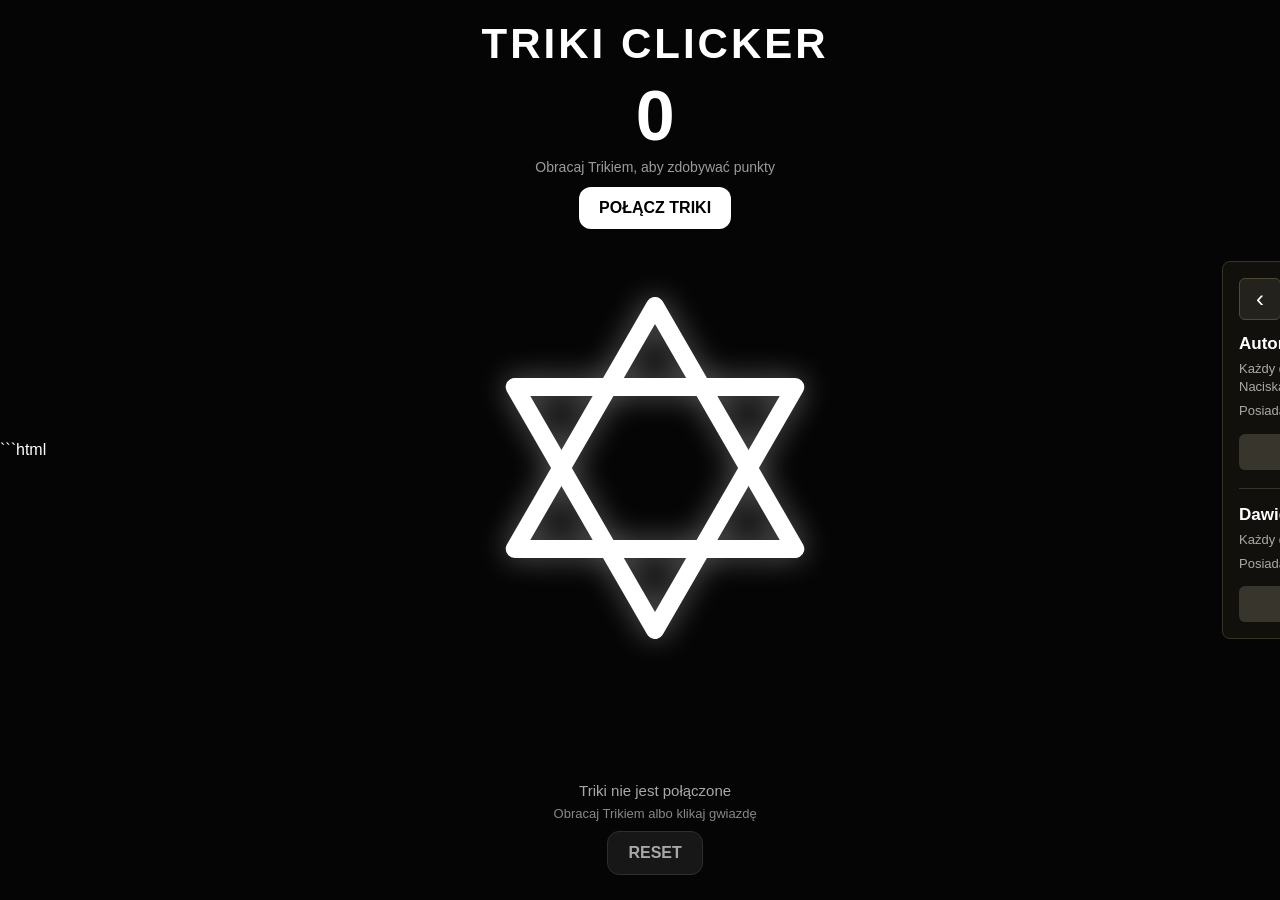
<file: israel clicker upgrades.html>
```html
<!DOCTYPE html>
<html lang="pl">
<head>

<meta charset="UTF-8">

<meta name="viewport"
content="width=device-width,
initial-scale=1.0,
maximum-scale=1.0,
user-scalable=no,
viewport-fit=cover">

<title>TRIKI Clicker</title>

<style>

* {
    box-sizing: border-box;
    margin: 0;
    padding: 0;
}

html, body {
    width: 100%;
    height: 100%;
    overflow: hidden;
    background: #050505;
    font-family: Arial, sans-serif;
    color: white;
}

body {
    display: flex;
    justify-content: center;
    align-items: center;
}

#game {
    width: 100%;
    height: 100%;
    position: relative;
    display: flex;
    flex-direction: column;
    align-items: center;
}

#top {
    width: 100%;
    text-align: center;
    padding-top: max(20px, env(safe-area-inset-top));
    z-index: 5;
}

#title {
    font-size: clamp(24px, 5vw, 42px);
    font-weight: bold;
    letter-spacing: 3px;
}

#score {
    margin-top: 8px;
    font-size: clamp(38px, 9vw, 70px);
    font-weight: bold;
}

#perSecond {
    font-size: 14px;
    opacity: 0.6;
    margin-top: 3px;
}

#starArea {
    position: absolute;
    left: 50%;
    top: 50%;
    transform: translate(-50%, -45%);
    width: min(65vw, 360px);
    height: min(65vw, 360px);
    display: flex;
    justify-content: center;
    align-items: center;
}

#star {
    width: 100%;
    height: 100%;
    cursor: pointer;
    transform-origin: center;

    filter:
        drop-shadow(
            0 0 15px
            rgba(255,255,255,0.35)
        );

    user-select: none;
    -webkit-user-select: none;
    touch-action: manipulation;
}

#comboIndicator {
    position: fixed;
    z-index: 20;
    top: max(18px, env(safe-area-inset-top));
    left: max(18px, env(safe-area-inset-left));
    width: 150px;
    opacity: 0;
    visibility: hidden;
    pointer-events: none;
    transition: opacity 0.15s ease-out;
}

#comboIndicator.active {
    opacity: 1;
    visibility: visible;
}

#comboTitle {
    margin-bottom: 7px;
    font-family: "Comic Sans MS", "Comic Sans", cursive;
    font-size: 30px;
    font-weight: bold;
    line-height: 1;
    text-shadow: 0 2px 8px rgba(0, 0, 0, 0.8);
}

#comboBar {
    width: 100%;
    height: 9px;
    overflow: hidden;
    border: 1px solid rgba(255, 255, 255, 0.45);
    border-radius: 5px;
    background: rgba(20, 20, 20, 0.8);
}

#comboBarFill {
    width: 100%;
    height: 100%;
    border-radius: inherit;
    background: #ff8500;
    transition: width 3s linear;
}

#autoStickOrbit {
    position: absolute;
    inset: -18px;
    z-index: 2;
    pointer-events: none;
    opacity: 0;
}

#autoStickOrbit.active {
    opacity: 1;
    animation: stickRotation 5s linear infinite;
}

.stick-arm {
    position: absolute;
    left: 50%;
    top: 50%;
    width: 26px;
    height: 5px;
    border-radius: 6px;
    background: #fff;
    box-shadow: 0 0 12px rgba(255, 255, 255, 0.7);
    transform: translate(-50%, -50%) rotate(var(--stick-angle, 90deg));
}

.stick-arm::after {
    content: "";
    position: absolute;
    right: -3px;
    top: 50%;
    width: 9px;
    height: 9px;
    border-radius: 50%;
    background: #fff;
    transform: translateY(-50%);
}

.stick-arm.pressing {
    animation: stickPress var(--press-duration, 0.28s) ease-in-out;
}

@keyframes stickRotation {
    from { transform: rotate(0deg); }
    to { transform: rotate(-360deg); }
}

@keyframes stickPress {
    0%, 100% { transform: translate(-50%, -50%) rotate(var(--stick-angle, 90deg)); }
    45% { transform: translate(-50%, -50%) rotate(var(--stick-angle, 90deg)) translateX(8px); }
}

#upgradeDrawer {
    position: fixed;
    z-index: 10;
    top: 50%;
    right: 0;
    width: min(270px, 84vw);
    transform: translate(calc(100% - 58px), -50%);
    transition: transform 0.24s ease-out;
}

#upgradeDrawer.open {
    transform: translate(0, -50%);
}

#upgradePanel {
    width: 100%;
    max-height: min(78vh, 600px);
    padding: 16px;
    border: 1px solid #39352a;
    border-radius: 8px 0 0 8px;
    background: rgba(18, 17, 14, 0.96);
    overflow-y: auto;
}

#upgradeHeader {
    display: flex;
    align-items: center;
    gap: 10px;
    margin-bottom: 14px;
}

#upgradeToggle {
    flex: 0 0 42px;
    width: 42px;
    height: 42px;
    border: 1px solid #514a37;
    border-radius: 6px;
    background: #24221d;
    color: #fff;
    font-size: 24px;
    line-height: 1;
    cursor: pointer;
}

#upgradeTitle {
    color: #f2c14e;
    font-size: 15px;
    font-weight: bold;
    letter-spacing: 1px;
    text-transform: uppercase;
}

.upgrade-name {
    font-size: 17px;
    font-weight: bold;
}

.upgrade-description {
    margin-top: 6px;
    color: #aaa;
    font-size: 13px;
    line-height: 1.4;
}

#stickUpgrade + .upgrade-item {
    margin-top: 18px;
    padding-top: 16px;
    border-top: 1px solid #39352a;
}

#buyStickBtn,
#buyDawidBtn {
    width: 100%;
    margin-top: 13px;
    padding: 10px;
    border: 0;
    border-radius: 6px;
    background: #f2c14e;
    color: #17140b;
    font-size: 14px;
    font-weight: bold;
    cursor: pointer;
}

#buyStickBtn:disabled,
#buyDawidBtn:disabled {
    background: #38352d;
    color: #929087;
    cursor: default;
}

@media (max-width: 760px) {
    #starArea {
        left: 32%;
        width: min(48vw, 280px);
        height: min(48vw, 280px);
    }

    #upgradePanel {
        padding: 12px;
    }

    #upgradeTitle {
        font-size: 13px;
    }

    .upgrade-name {
        font-size: 15px;
    }

    .upgrade-description {
        font-size: 12px;
    }
}


/* =============================
   ANIMACJA WCIŚNIĘCIA
============================= */

#star.pressed {
    animation: pressAnimation 0.16s ease-out;
}

@keyframes pressAnimation {

    0% {
        scale: 1;
    }

    45% {
        scale: 0.88;
    }

    100% {
        scale: 1;
    }
}


/* =============================
   INFORMACJE
============================= */

#info {
    position: absolute;

    bottom:
        max(25px, env(safe-area-inset-bottom));

    left: 0;
    right: 0;

    text-align: center;

    font-size: 15px;

    opacity: 0.65;

    padding: 0 20px;
}

#status {
    margin-bottom: 7px;
}

#hint {
    font-size: 13px;
    opacity: 0.8;
}

#connectBtn,
#resetBtn {

    border: none;

    border-radius: 12px;

    padding: 12px 20px;

    font-size: 16px;

    font-weight: bold;

    cursor: pointer;
}

#connectBtn {

    margin-top: 12px;

    background: white;

    color: black;
}

#connectBtn.connected {
    background: #38e57a;
}

#resetBtn {

    margin-top: 10px;

    background: #222;

    color: white;

    border: 1px solid #444;
}


/* =============================
   +PUNKTY
============================= */

.plus {

    position: fixed;

    pointer-events: none;

    font-size: 24px;

    font-weight: bold;

    animation:
        floatUp 0.7s ease-out forwards;

    z-index: 20;
}

@keyframes floatUp {

    0% {
        opacity: 1;

        transform:
            translateY(0)
            scale(1);
    }

    100% {
        opacity: 0;

        transform:
            translateY(-80px)
            scale(1.3);
    }
}

</style>

</head>

<body>

<div id="game">

    <div id="top">

        <div id="title">
            TRIKI CLICKER
        </div>

        <div id="score">
            0
        </div>

        <div id="perSecond">
            Obracaj Trikiem, aby zdobywać punkty
        </div>

        <button id="connectBtn">
            POŁĄCZ TRIKI
        </button>

    </div>


    <!-- =========================
         GWIAZDA DAWIDA
    ========================== -->

    <div id="comboIndicator" aria-hidden="true" aria-live="polite">
        <div id="comboTitle">WOW!</div>
        <div id="comboBar" role="progressbar" aria-label="Czas combo" aria-valuemin="0" aria-valuemax="3" aria-valuenow="3">
            <div id="comboBarFill"></div>
        </div>
    </div>

    <div id="starArea">

        <svg
            id="star"
            viewBox="0 0 200 200"
            xmlns="http://www.w3.org/2000/svg">

            <polygon
                points="
                    100,10
                    177.94,145
                    22.06,145
                "
                fill="none"
                stroke="white"
                stroke-width="10"
                stroke-linejoin="round"
            />

            <polygon
                points="
                    100,190
                    22.06,55
                    177.94,55
                "
                fill="none"
                stroke="white"
                stroke-width="10"
                stroke-linejoin="round"
            />

        </svg>

        <div id="autoStickOrbit" aria-hidden="true">
        </div>

    </div>

    <div id="upgradeDrawer">
        <aside id="upgradePanel" aria-label="Ulepszenia">
            <div id="upgradeHeader">
                <button id="upgradeToggle" type="button" aria-expanded="false" aria-controls="upgradePanel" aria-label="Pokaż ulepszenia">‹</button>
                <div id="upgradeTitle">Ulepszenia</div>
            </div>

            <div id="stickUpgrade" class="upgrade-item">
                <div class="upgrade-name">Automatyczny patyk</div>
                <div class="upgrade-description">Każdy daje +1 punkt co 5 sekund. Naciskają po kolei.</div>
                <div id="stickCount" class="upgrade-description">Posiadane: 0</div>
                <button id="buyStickBtn" type="button" disabled>
                    Kup za 10 punktów
                </button>
            </div>

            <div class="upgrade-item">
                <div class="upgrade-name">Dawid Anh</div>
                <div class="upgrade-description">Każdy daje +1 punkt co 2 sekundy.</div>
                <div id="dawidCount" class="upgrade-description">Posiadane: 0</div>
                <button id="buyDawidBtn" type="button" disabled>
                    Kup za 100 punktów
                </button>
            </div>
        </aside>
    </div>


    <div id="info">

        <div id="status">
            Triki nie jest połączone
        </div>

        <div id="hint">
            Obracaj Trikiem albo klikaj gwiazdę
        </div>

        <button id="resetBtn">
            RESET
        </button>

    </div>

</div>


<script>

/* =========================================
   TRIKI BLUETOOTH
========================================= */

const SERVICE_UUID =
    "6e400001-b5a3-f393-e0a9-e50e24dcca9e";

const RX_UUID =
    "6e400002-b5a3-f393-e0a9-e50e24dcca9e";

const TX_UUID =
    "6e400003-b5a3-f393-e0a9-e50e24dcca9e";


let device = null;
let server = null;
let rxCharacteristic = null;
let txCharacteristic = null;
let trikiConnected = false;


/* =========================================
   ELEMENTY
========================================= */

const scoreElement =
    document.getElementById("score");

const comboIndicator =
    document.getElementById("comboIndicator");

const comboBar =
    document.getElementById("comboBar");

const comboBarFill =
    document.getElementById("comboBarFill");

const star =
    document.getElementById("star");

const status =
    document.getElementById("status");

const connectBtn =
    document.getElementById("connectBtn");

const resetBtn =
    document.getElementById("resetBtn");

const upgradeDrawer =
    document.getElementById("upgradeDrawer");

const upgradeToggle =
    document.getElementById("upgradeToggle");

const buyStickBtn =
    document.getElementById("buyStickBtn");

const stickCountElement =
    document.getElementById("stickCount");

const buyDawidBtn =
    document.getElementById("buyDawidBtn");

const dawidCountElement =
    document.getElementById("dawidCount");

const autoStickOrbit =
    document.getElementById("autoStickOrbit");


/* =========================================
   WYNIK
========================================= */

let score = 0;
const autoSticks = [];
let autoStickIndex = 0;
let autoStickTimer = null;
const AUTO_STICK_COST_INCREMENT = 10;
let dawidAnhCount = 0;
let dawidAnhTimer = null;
const DAWID_ANH_COST_INCREMENT = 100;


/* =========================================
   CZUŁOŚĆ RUCHU
========================================= */

/*
   Minimalna prędkość żyroskopu.

   Wartości poniżej tego poziomu
   są traktowane jako szum.
*/

const GYRO_DEADZONE = 45;


/*
   Ile stopni trzeba przejechać,
   żeby przyznać kolejne punkty.
*/

const DEGREES_PER_POINT = 30;


/* =========================================
   LICZNIK OBROTU
========================================= */

let accumulatedRotation = 0;

let lastGyroTime = 0;


/* =========================================
   OBRÓT GWIAZDY
========================================= */

let rotation = 0;

let rotationVelocity = 0;
let lastRightThreePointTime = 0;
let comboEndsAt = 0;
let comboTimeout = null;


/*
   Ujemny znak = odwrócony kierunek.

   Mniejsza wartość = mniejsza czułość.
*/

const ROTATION_SENSITIVITY = -0.12;

const ROTATION_THRESHOLD = 6;


/* =========================================
   PRZYCISK
========================================= */

let lastButtonState = 0;


/* =========================================
   DODAWANIE PUNKTÓW
========================================= */

function addPoint(
    amount = 1,
    x = window.innerWidth / 2,
    y = window.innerHeight / 2
) {

    score += amount;

    scoreElement.textContent =
        score.toLocaleString("pl-PL");

    updateUpgradeButton();

    showPlus(
        amount,
        x,
        y
    );
}


function activateCombo() {

    if (comboTimeout !== null) {
        clearTimeout(comboTimeout);
    }

    comboEndsAt =
        performance.now() + 3000;

    comboIndicator.classList.add("active");
    comboIndicator.setAttribute("aria-hidden", "false");
    comboBar.setAttribute("aria-valuenow", "3");

    comboBarFill.style.transition = "none";
    comboBarFill.style.width = "100%";
    void comboBarFill.offsetWidth;
    comboBarFill.style.transition = "width 3s linear";
    comboBarFill.style.width = "0%";

    comboTimeout = setTimeout(
        () => {
            comboEndsAt = 0;
            comboTimeout = null;
            comboIndicator.classList.remove("active");
            comboIndicator.setAttribute("aria-hidden", "true");
            comboBarFill.style.transition = "none";
            comboBarFill.style.width = "100%";
        },
        3000
    );
}


function addRotationPoints(amount, isRightTurn) {

    const now =
        performance.now();

    if (comboEndsAt <= now) {
        if (amount === 3 && isRightTurn) {
            lastRightThreePointTime = now;
        } else if (
            amount === 3 &&
            !isRightTurn &&
            lastRightThreePointTime > 0 &&
            now - lastRightThreePointTime <= 500
        ) {
            activateCombo();
            lastRightThreePointTime = 0;
        } else {
            lastRightThreePointTime = 0;
        }
    }

    const comboMultiplier =
        performance.now() < comboEndsAt ? 2 : 1;

    addPoint(
        amount * comboMultiplier,
        window.innerWidth / 2,
        window.innerHeight / 2
    );
}


function updateUpgradeButton() {

    const nextCost =
        AUTO_STICK_COST_INCREMENT * (autoSticks.length + 1);

    const nextDawidCost =
        DAWID_ANH_COST_INCREMENT * (dawidAnhCount + 1);

    buyStickBtn.disabled =
        score < nextCost;

    buyStickBtn.textContent =
        `Kup za ${nextCost} punktów`;

    stickCountElement.textContent =
        `Posiadane: ${autoSticks.length}`;

    buyDawidBtn.disabled =
        score < nextDawidCost;

    buyDawidBtn.textContent =
        `Kup za ${nextDawidCost} punktów`;

    dawidCountElement.textContent =
        `Posiadane: ${dawidAnhCount}`;
}


function addAutoStick() {

    const stick =
        document.createElement("div");

    stick.className =
        "stick-arm";

    autoSticks.push(stick);
    autoStickOrbit.appendChild(stick);

    arrangeAutoSticks();
}


function arrangeAutoSticks() {

    const count =
        autoSticks.length;

    const radius =
        autoStickOrbit.clientWidth / 2;

    autoSticks.forEach(
        (stick, index) => {
            const angle =
                (360 * index) / count;

            const radians =
                (angle - 90) * Math.PI / 180;

            const x =
                Math.cos(radians) * radius;

            const y =
                Math.sin(radians) * radius;

            stick.style.left =
                `calc(50% + ${x}px)`;

            stick.style.top =
                `calc(50% + ${y}px)`;

            stick.style.setProperty(
                "--stick-angle",
                `${angle + 90}deg`
            );
        }
    );
}


window.addEventListener(
    "resize",
    arrangeAutoSticks
);


function startAutoStickTimer() {

    if (autoStickTimer !== null) {
        clearInterval(autoStickTimer);
    }

    const interval =
        5000 / autoSticks.length;

    autoStickOrbit.style.setProperty(
        "--press-duration",
        `${Math.min(280, interval * 0.8)}ms`
    );

    autoStickTimer = setInterval(
        () => {
            const stick =
                autoSticks[autoStickIndex];

            autoStickIndex =
                (autoStickIndex + 1) % autoSticks.length;

            addPoint();
            pressStar();
            pressAutoStick(stick);
        },
        interval
    );
}


function startDawidAnhTimer() {

    if (dawidAnhTimer !== null) {
        clearInterval(dawidAnhTimer);
    }

    dawidAnhTimer = setInterval(
        () => addPoint(dawidAnhCount),
        2000
    );
}


function setUpgradeDrawerOpen(isOpen) {

    upgradeDrawer.classList.toggle(
        "open",
        isOpen
    );

    upgradeToggle.setAttribute(
        "aria-expanded",
        String(isOpen)
    );

    upgradeToggle.setAttribute(
        "aria-label",
        isOpen ? "Ukryj ulepszenia" : "Pokaż ulepszenia"
    );

    upgradeToggle.textContent =
        isOpen ? "›" : "‹";
}


upgradeToggle.addEventListener(
    "click",
    () => setUpgradeDrawerOpen(
        !upgradeDrawer.classList.contains("open")
    )
);


document.addEventListener(
    "keydown",
    event => {
        if (event.key === "Escape") {
            setUpgradeDrawerOpen(false);
        }
    }
);


buyStickBtn.addEventListener(
    "click",
    () => {

        const cost =
            AUTO_STICK_COST_INCREMENT * (autoSticks.length + 1);

        if (score < cost) {
            return;
        }

        score -= cost;
        scoreElement.textContent =
            score.toLocaleString("pl-PL");

        addAutoStick();
        autoStickOrbit.classList.add("active");
        updateUpgradeButton();
        startAutoStickTimer();
    }
);


buyDawidBtn.addEventListener(
    "click",
    () => {

        const cost =
            DAWID_ANH_COST_INCREMENT * (dawidAnhCount + 1);

        if (score < cost) {
            return;
        }

        score -= cost;
        scoreElement.textContent =
            score.toLocaleString("pl-PL");

        dawidAnhCount += 1;
        updateUpgradeButton();
        startDawidAnhTimer();
    }
);


/* =========================================
   +PUNKTY
========================================= */

function showPlus(
    amount,
    x,
    y
) {

    const element =
        document.createElement("div");

    element.className =
        "plus";

    element.textContent =
        "+" + amount;

    element.style.left =
        x + "px";

    element.style.top =
        y + "px";

    document.body.appendChild(
        element
    );

    setTimeout(
        () => element.remove(),
        700
    );
}


/* =========================================
   ANIMACJA WCIŚNIĘCIA
========================================= */

function pressStar() {

    star.classList.remove(
        "pressed"
    );

    void star.offsetWidth;

    star.classList.add(
        "pressed"
    );
}


function pressAutoStick(stick) {

    stick.classList.remove(
        "pressing"
    );

    void stick.offsetWidth;

    stick.classList.add(
        "pressing"
    );
}


/* =========================================
   KLIK GWIAZDY
========================================= */

star.addEventListener(
    "pointerdown",
    event => {

        event.preventDefault();

        addPoint(
            1,
            event.clientX,
            event.clientY
        );

        pressStar();
    }
);


/* =========================================
   POŁĄCZENIE
========================================= */

connectBtn.addEventListener(
    "click",
    connectTriki
);


async function connectTriki() {

    try {

        if (!navigator.bluetooth) {

            status.textContent =
                "Ta przeglądarka nie obsługuje Web Bluetooth.";

            return;
        }


        status.textContent =
            "Wybierz TRIKI...";


        device =
            await navigator.bluetooth.requestDevice({

                filters: [
                    {
                        namePrefix: "Triki"
                    }
                ],

                optionalServices: [
                    SERVICE_UUID
                ]
            });


        status.textContent =
            "Łączenie...";


        server =
            await device.gatt.connect();


        const service =
            await server.getPrimaryService(
                SERVICE_UUID
            );


        /*
        Telefon → Triki
        */

        rxCharacteristic =
            await service.getCharacteristic(
                RX_UUID
            );


        /*
        Triki → telefon
        */

        txCharacteristic =
            await service.getCharacteristic(
                TX_UUID
            );


        await txCharacteristic.startNotifications();


        txCharacteristic.addEventListener(
            "characteristicvaluechanged",
            handleTrikiData
        );


        /*
        Uruchomienie IMU.
        */

        const startCommand =
            new Uint8Array([
                0x20,
                0x10,
                0x00,
                0xD0,
                0x07,
                0x68,
                0x00,
                0x03
            ]);


        await rxCharacteristic
            .writeValueWithoutResponse(
                startCommand
            );


        /*
        READY.
        */

        const readyCommand =
            new Uint8Array([
                0x21,
                0x00,
                0x00,
                0x00,
                0x00
            ]);


        await rxCharacteristic
            .writeValueWithoutResponse(
                readyCommand
            );


        trikiConnected = true;


        /*
        Zerujemy czas pierwszego
        odczytu żyroskopu.
        */

        lastGyroTime =
            performance.now();


        accumulatedRotation = 0;


        status.textContent =
            "TRIKI połączone ✓";


        connectBtn.textContent =
            "TRIKI POŁĄCZONE ✓";


        connectBtn.classList.add(
            "connected"
        );


    } catch (error) {

        console.error(error);

        status.textContent =
            "Błąd połączenia: " +
            error.message;
    }
}


/* =========================================
   DANE TRIKI
========================================= */

function handleTrikiData(event) {

    const value =
        event.target.value;


    const data =
        new Uint8Array(
            value.buffer,
            value.byteOffset,
            value.byteLength
        );


    for (
        let i = 0;
        i <= data.length - 14;
        i++
    ) {

        /*
        Początek ramki.
        */

        if (
            data[i] !== 0x22
        ) {
            continue;
        }


        const view =
            new DataView(
                data.buffer,
                data.byteOffset + i,
                14
            );


        /* =================================
           PRZYCISK
        ================================= */

        const button =
            data[i + 1];


        if (
            button === 1 &&
            lastButtonState === 0
        ) {

            lastButtonState = 1;


            addPoint(
                1,
                window.innerWidth / 2,
                window.innerHeight / 2
            );


            pressStar();


        } else if (
            button === 0
        ) {

            lastButtonState = 0;
        }


        /* =================================
           GYRO
        ================================= */

        const gyroX =
            view.getInt16(
                2,
                true
            ) / 131;


        const gyroY =
            view.getInt16(
                4,
                true
            ) / 131;


        const gyroZ =
            view.getInt16(
                6,
                true
            ) / 131;


        /* =================================
           AKCELEROMETR
        ================================= */

        const accelX =
            view.getInt16(
                8,
                true
            ) / 16384;


        const accelY =
            view.getInt16(
                10,
                true
            ) / 16384;


        const accelZ =
            view.getInt16(
                12,
                true
            ) / 16384;


        /* =================================
           SIŁA GYRO
        ================================= */

        const gyroMagnitude =
            Math.sqrt(
                gyroX * gyroX +
                gyroY * gyroY +
                gyroZ * gyroZ
            );


        /* =================================
           OBRÓT GWIAZDY
        ================================= */

        if (
            Math.abs(gyroZ) >
            ROTATION_THRESHOLD
        ) {

            rotationVelocity =
                gyroZ *
                ROTATION_SENSITIVITY;

        } else {

            rotationVelocity *=
                0.90;
        }


        /* =================================
           PUNKTY ZA RZECZYWISTY OBRÓT
        ================================= */

        const now =
            performance.now();


        /*
        Pierwsza ramka po połączeniu.
        */

        if (lastGyroTime === 0) {

            lastGyroTime = now;

        }


        /*
        Czas od poprzedniej ramki
        w sekundach.
        */

        let dt =
            (now - lastGyroTime) /
            1000;


        lastGyroTime = now;


        /*
        Zabezpieczenie przed dużym
        skokiem czasu.
        */

        if (dt > 0.1) {
            dt = 0.1;
        }


        /*
        Jeżeli żyroskop jest
        wystarczająco mocny,
        dodajemy faktycznie
        wykonany kąt.
        */

        if (
            Math.abs(gyroZ) >
            GYRO_DEADZONE
        ) {

            /*
            gyroZ jest w stopniach/s.

            stopnie/s × sekundy =
            wykonane stopnie.
            */

            accumulatedRotation +=
                Math.abs(gyroZ) * dt;


            /*
            Szybkość określa
            mnożnik punktów.
            */

            let multiplier = 1;


            /*
            Normalny obrót.
            */

            if (
                Math.abs(gyroZ) >= 100
            ) {

                multiplier = 2;
            }


            /*
            Szybszy obrót.
            */

            if (
                Math.abs(gyroZ) >= 180
            ) {

                multiplier = 3;
            }


            /*
            Bardzo szybki.
            */

            if (
                Math.abs(gyroZ) >= 300
            ) {

                multiplier = 5;
            }


            /*
            Ekstremalnie szybki.
            */

            if (
                Math.abs(gyroZ) >= 500
            ) {

                multiplier = 8;
            }


            /*
            Ile pełnych fragmentów
            obrotu wykonano.
            */

            const pointSteps =
                Math.floor(
                    accumulatedRotation /
                    DEGREES_PER_POINT
                );


            if (
                pointSteps > 0
            ) {

                /*
                Usuwamy wykorzystane
                stopnie.
                */

                accumulatedRotation -=
                    pointSteps *
                    DEGREES_PER_POINT;


                /*
                Punkty są przyznawane
                natychmiast po wykonaniu
                kolejnych stopni.

                Brak cooldownu.
                */

                addRotationPoints(
                    pointSteps *
                    multiplier,
                    gyroZ * ROTATION_SENSITIVITY > 0
                );
            }

        } else {

            /*
            Przy zatrzymaniu nie
            naliczamy nic.

            Mały szum nie dodaje
            punktów.
            */

            if (
                Math.abs(gyroZ) < 20
            ) {

                accumulatedRotation = 0;
            }
        }


        /*
        Jedna poprawna ramka.
        */

        break;
    }
}


/* =========================================
   ANIMACJA GWIAZDY
========================================= */

function animate() {

    rotation +=
        rotationVelocity;


    rotationVelocity *=
        0.94;


    star.style.transform =
        "rotate(" +
        rotation +
        "deg)";


    requestAnimationFrame(
        animate
    );
}


/* =========================================
   RESET
========================================= */

resetBtn.addEventListener(
    "click",
    () => {

        score = 0;

        scoreElement.textContent =
            "0";

        updateUpgradeButton();

        rotation = 0;

        rotationVelocity = 0;

        accumulatedRotation = 0;

        lastRightThreePointTime = 0;
        comboEndsAt = 0;

        if (comboTimeout !== null) {
            clearTimeout(comboTimeout);
            comboTimeout = null;
        }

        comboIndicator.classList.remove("active");
        comboIndicator.setAttribute("aria-hidden", "true");
        comboBarFill.style.transition = "none";
        comboBarFill.style.width = "100%";

        lastGyroTime =
            performance.now();
    }
);


/* =========================================
   START
========================================= */

animate();

</script>

</body>
</html>
```
</file>
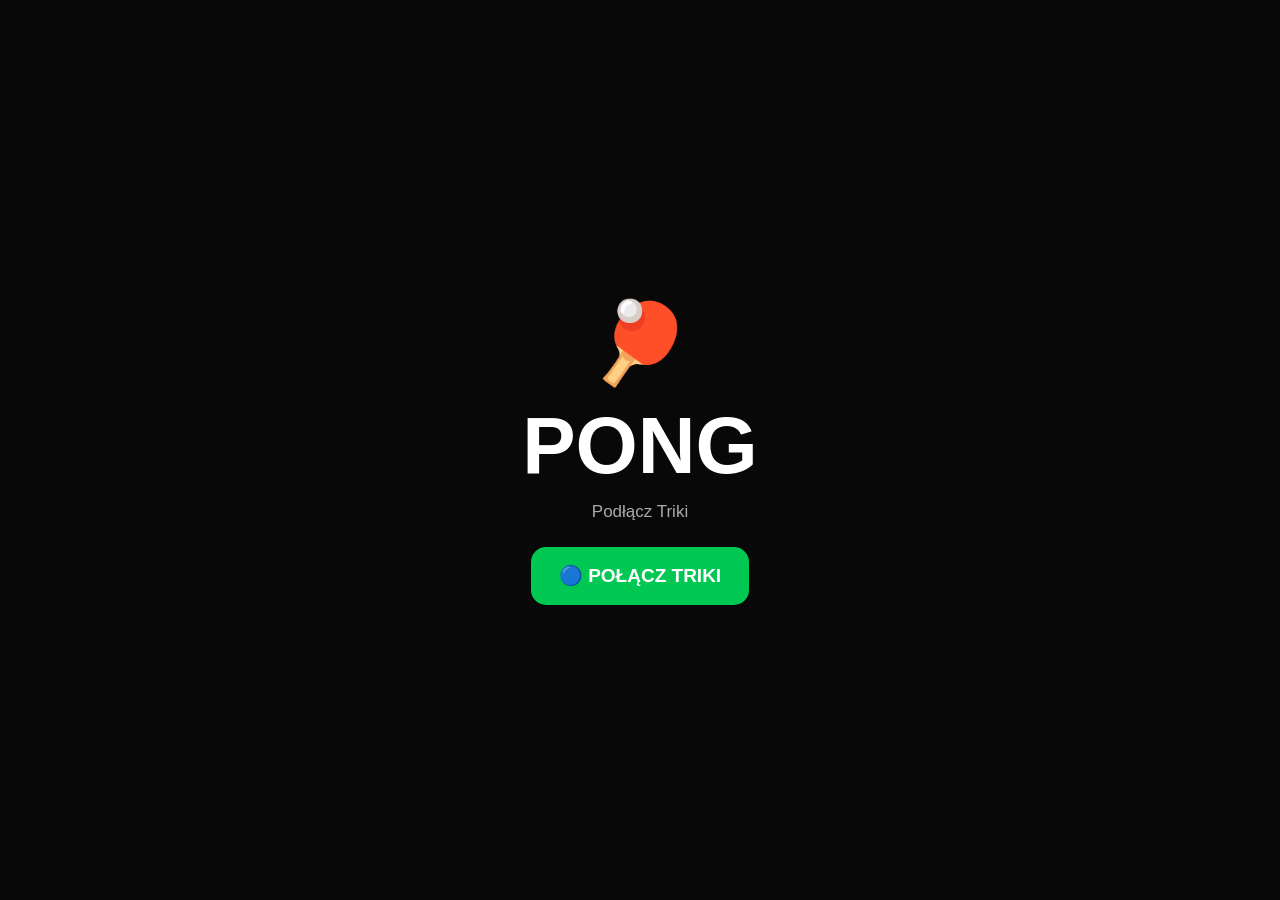
<file: pong-telefon.html>
```html
<!DOCTYPE html>
<html lang="pl">
<head>
<meta charset="UTF-8">

<meta
    name="viewport"
    content="width=device-width,
             initial-scale=1.0,
             maximum-scale=1.0,
             user-scalable=no,
             viewport-fit=cover"
>

<title>TRIKI Pong</title>

<style>

* {
    box-sizing: border-box;
    -webkit-tap-highlight-color: transparent;
}

html,
body {
    margin: 0;
    padding: 0;

    width: 100%;
    height: 100%;

    overflow: hidden;

    background: #080808;
    color: white;

    font-family: Arial, sans-serif;

    touch-action: none;

    user-select: none;
    -webkit-user-select: none;
}


/* =========================
   MENU
========================= */

#menu {

    position: fixed;

    inset: 0;

    width: 100%;
    height: 100%;

    display: flex;

    flex-direction: column;

    justify-content: center;

    align-items: center;

    padding:
        env(safe-area-inset-top)
        25px
        env(safe-area-inset-bottom)
        25px;

    background: #080808;

    z-index: 10;

    text-align: center;
}


#menu h1 {

    margin: 0 0 10px;

    font-size: clamp(
        50px,
        15vw,
        80px
    );

}


#status {

    margin-bottom: 25px;

    color: #aaa;

    font-size: 17px;

}


#connect {

    border: none;

    border-radius: 15px;

    padding: 17px 28px;

    font-size: 19px;

    font-weight: bold;

    color: white;

    background: #00c853;

    cursor: pointer;

    min-height: 58px;

}


#connect:active {

    transform: scale(0.96);

}


/* =========================
   GRA
========================= */

#game {

    display: none;

    position: fixed;

    inset: 0;

    width: 100%;
    height: 100%;

    overflow: hidden;

}


canvas {

    position: absolute;

    inset: 0;

    display: block;

    width: 100%;
    height: 100%;

}


/* =========================
   INFO
========================= */

#info {

    position: fixed;

    top:
        calc(
            env(safe-area-inset-top)
            + 10px
        );

    left: 0;
    right: 0;

    text-align: center;

    pointer-events: none;

    font-size: 14px;

    color: #888;

}


/* =========================
   WYNIK
========================= */

#score {

    position: fixed;

    top:
        calc(
            env(safe-area-inset-top)
            + 32px
        );

    left: 0;
    right: 0;

    display: flex;

    justify-content: center;

    gap: 55px;

    pointer-events: none;

    font-size: clamp(
        45px,
        13vw,
        75px
    );

    font-weight: bold;

}


#playerScore {

    color: #00e676;

}


#enemyScore {

    color: #ff5252;

}


/* =========================
   PORADA NA PION
========================= */

#rotate {

    display: none;

    position: fixed;

    inset: 0;

    background: #080808;

    z-index: 20;

    justify-content: center;

    align-items: center;

    text-align: center;

    padding: 30px;

}


#rotateText {

    font-size: 24px;

    line-height: 1.5;

}


</style>

</head>

<body>


<!-- =========================
     MENU
========================= -->

<div id="menu">

    <h1>🏓</h1>

    <h1>PONG</h1>

    <div id="status">
        Podłącz Triki
    </div>

    <button id="connect">
        🔵 POŁĄCZ TRIKI
    </button>

</div>


<!-- =========================
     GRA
========================= -->

<div id="game">

    <canvas id="canvas"></canvas>

    <div id="info">
        🔄 Obracaj Triki
    </div>

    <div id="score">

        <span id="playerScore">
            0
        </span>

        <span id="enemyScore">
            0
        </span>

    </div>

</div>


<!-- =========================
     OBRÓĆ TELEFON
========================= -->

<div id="rotate">

    <div id="rotateText">

        📱↔️

        <br><br>

        Obróć telefon poziomo,
        żeby grać.

    </div>

</div>


<script type="module">


/* =====================================
   TRIKI
===================================== */

import {
    TrikiController
} from
"https://esm.sh/triki-controller";


const triki =
    new TrikiController({

        fusion: true,

        rateHz: 104

    });


let trikiConnected =
    false;


/* =====================================
   ELEMENTY
===================================== */

const menu =
    document.getElementById(
        "menu"
    );


const game =
    document.getElementById(
        "game"
    );


const status =
    document.getElementById(
        "status"
    );


const rotate =
    document.getElementById(
        "rotate"
    );


const canvas =
    document.getElementById(
        "canvas"
    );


const ctx =
    canvas.getContext("2d");


const playerScoreElement =
    document.getElementById(
        "playerScore"
    );


const enemyScoreElement =
    document.getElementById(
        "enemyScore"
    );


/* =====================================
   CANVAS
===================================== */

function resize() {

    const dpr =
        Math.min(
            window.devicePixelRatio || 1,
            2
        );


    canvas.width =
        window.innerWidth * dpr;


    canvas.height =
        window.innerHeight * dpr;


    canvas.style.width =
        window.innerWidth + "px";


    canvas.style.height =
        window.innerHeight + "px";


    ctx.setTransform(
        dpr,
        0,
        0,
        dpr,
        0,
        0
    );


    /*
        Po zmianie orientacji
        ustawiamy gracza na środku.
    */

    if (player) {

        player.y =
            window.innerHeight / 2
            - player.height / 2;

    }

}


window.addEventListener(
    "resize",
    resize
);


/* =====================================
   ORIENTACJA TELEFONU
===================================== */

function checkOrientation() {

    /*
        Gra najlepiej działa poziomo.
    */

    if (
        window.innerHeight >
        window.innerWidth
    ) {

        rotate.style.display =
            "flex";

    } else {

        rotate.style.display =
            "none";

    }

}


window.addEventListener(
    "resize",
    checkOrientation
);


window.addEventListener(
    "orientationchange",
    () => {

        setTimeout(
            () => {

                resize();
                checkOrientation();

            },
            300
        );

    }
);


/* =====================================
   GRACZ
===================================== */

const player = {

    x: 25,

    y: 0,

    width: 18,

    height: 110

};


/* =====================================
   PRZECIWNIK
===================================== */

const enemy = {

    x: 0,

    y: 0,

    width: 18,

    height: 110,

    speed: 4

};


/* =====================================
   PIŁKA
===================================== */

const ball = {

    x: 0,

    y: 0,

    radius: 9,

    speedX: 4,

    speedY: 2.5

};


/* =====================================
   WYNIK
===================================== */

let playerScore = 0;

let enemyScore = 0;


/* =====================================
   USTAWIENIA TRIKI
===================================== */


/*
    Im mniejsza liczba,
    tym wolniejsza paletka.
*/

const SENSITIVITY =
    0.35;


/*
    Ignorowanie małych
    drgań żyroskopu.
*/

const DEADZONE =
    1.0;


/*
    Wygładzanie ruchu.
*/

const SMOOTHING =
    0.12;


/* =====================================
   POZYCJA TRIKI
===================================== */

let targetY = 0;

let smoothY = 0;


/* =====================================
   TRIKI — ŻYROSKOP
===================================== */

triki.on(
    "frame",
    frame => {

        if (!trikiConnected)
            return;


        const gyro =
            frame.gyro;


        let velocity =
            gyro.z;


        /*
            DEADZONE
        */

        if (
            Math.abs(velocity)
            < DEADZONE
        ) {

            velocity = 0;

        }


        /*
            Obrót Triki
            przesuwa paletkę.
        */

        targetY +=
            velocity *
            SENSITIVITY;


        /*
            Granice.
        */

        const maxY =
            window.innerHeight -
            player.height;


        targetY =
            Math.max(
                0,
                Math.min(
                    maxY,
                    targetY
                )
            );

    }
);


/* =====================================
   RESET POZYCJI
===================================== */

function resetPositions() {

    player.x =
        25;


    player.y =
        window.innerHeight / 2
        - player.height / 2;


    enemy.x =
        window.innerWidth -
        43;


    enemy.y =
        window.innerHeight / 2
        - enemy.height / 2;


    targetY =
        player.y;


    smoothY =
        player.y;

}


/* =====================================
   POŁĄCZENIE
===================================== */

document
.getElementById("connect")
.addEventListener(
    "click",
    async () => {

        try {

            status.textContent =
                "🔵 Łączenie...";


            await triki.connect();


            trikiConnected =
                true;


            menu.style.display =
                "none";


            game.style.display =
                "block";


            resize();

            checkOrientation();

            resetPositions();

            resetBall();


            requestAnimationFrame(
                gameLoop
            );

        }

        catch (error) {

            console.error(error);


            status.textContent =
                "❌ " +
                error.message;

        }

    }
);


/* =====================================
   RESET PIŁKI
===================================== */

function resetBall() {

    ball.x =
        window.innerWidth / 2;


    ball.y =
        window.innerHeight / 2;


    ball.speedX =
        Math.random() > 0.5
            ? 4
            : -4;


    ball.speedY =
        (Math.random() - 0.5) * 5;

}


/* =====================================
   KOLIZJA
===================================== */

function paddleCollision(
    paddle
) {

    return (

        ball.x -
        ball.radius <
        paddle.x +
        paddle.width

        &&

        ball.x +
        ball.radius >
        paddle.x

        &&

        ball.y +
        ball.radius >
        paddle.y

        &&

        ball.y -
        ball.radius <
        paddle.y +
        paddle.height

    );

}


/* =====================================
   AI
===================================== */

function updateEnemy() {

    const target =
        ball.y -
        enemy.height / 2;


    if (
        enemy.y <
        target
    ) {

        enemy.y +=
            enemy.speed;

    }


    if (
        enemy.y >
        target
    ) {

        enemy.y -=
            enemy.speed;

    }


    if (
        enemy.y < 0
    ) {

        enemy.y = 0;

    }


    const maxY =
        window.innerHeight -
        enemy.height;


    if (
        enemy.y > maxY
    ) {

        enemy.y =
            maxY;

    }

}


/* =====================================
   UPDATE
===================================== */

function update() {

    /*
        Wygładzanie paletki.
    */

    smoothY +=
        (
            targetY -
            smoothY
        ) *
        SMOOTHING;


    player.y =
        smoothY;


    updateEnemy();


    /*
        Piłka.
    */

    ball.x +=
        ball.speedX;


    ball.y +=
        ball.speedY;


    /*
        Góra / dół.
    */

    if (

        ball.y -
        ball.radius <= 0

        ||

        ball.y +
        ball.radius >=
        window.innerHeight

    ) {

        ball.speedY *=
            -1;

    }


    /*
        Gracz.
    */

    if (

        paddleCollision(
            player
        )

        &&

        ball.speedX < 0

    ) {

        ball.speedX *=
            -1;


        const hit =

            (
                ball.y -
                (
                    player.y +
                    player.height / 2
                )
            )
            /
            (
                player.height / 2
            );


        ball.speedY =
            hit * 5;

    }


    /*
        Przeciwnik.
    */

    if (

        paddleCollision(
            enemy
        )

        &&

        ball.speedX > 0

    ) {

        ball.speedX *=
            -1;


        const hit =

            (
                ball.y -
                (
                    enemy.y +
                    enemy.height / 2
                )
            )
            /
            (
                enemy.height / 2
            );


        ball.speedY =
            hit * 5;

    }


    /*
        Punkt przeciwnika.
    */

    if (
        ball.x < 0
    ) {

        enemyScore++;

        enemyScoreElement.textContent =
            enemyScore;

        resetBall();

    }


    /*
        Punkt gracza.
    */

    if (
        ball.x >
        window.innerWidth
    ) {

        playerScore++;

        playerScoreElement.textContent =
            playerScore;

        resetBall();

    }

}


/* =====================================
   RYSOWANIE
===================================== */

function draw() {

    const width =
        window.innerWidth;


    const height =
        window.innerHeight;


    /*
        Tło.
    */

    ctx.fillStyle =
        "#080808";


    ctx.fillRect(
        0,
        0,
        width,
        height
    );


    /*
        Linia środka.
    */

    ctx.strokeStyle =
        "#333";


    ctx.lineWidth =
        3;


    ctx.setLineDash([
        10,
        15
    ]);


    ctx.beginPath();


    ctx.moveTo(
        width / 2,
        0
    );


    ctx.lineTo(
        width / 2,
        height
    );


    ctx.stroke();


    ctx.setLineDash([]);


    /*
        Paletka gracza.
    */

    ctx.fillStyle =
        "#00e676";


    ctx.fillRect(

        player.x,
        player.y,

        player.width,
        player.height

    );


    /*
        Paletka przeciwnika.
    */

    ctx.fillStyle =
        "#ff5252";


    ctx.fillRect(

        enemy.x,
        enemy.y,

        enemy.width,
        enemy.height

    );


    /*
        Piłka.
    */

    ctx.fillStyle =
        "#ffffff";


    ctx.beginPath();


    ctx.arc(

        ball.x,
        ball.y,

        ball.radius,

        0,
        Math.PI * 2

    );


    ctx.fill();

}


/* =====================================
   GAME LOOP
===================================== */

function gameLoop() {

    update();

    draw();

    requestAnimationFrame(
        gameLoop
    );

}


/* =====================================
   START
===================================== */

resize();

checkOrientation();

resetPositions();

</script>

</body>
</html>
```
</file>
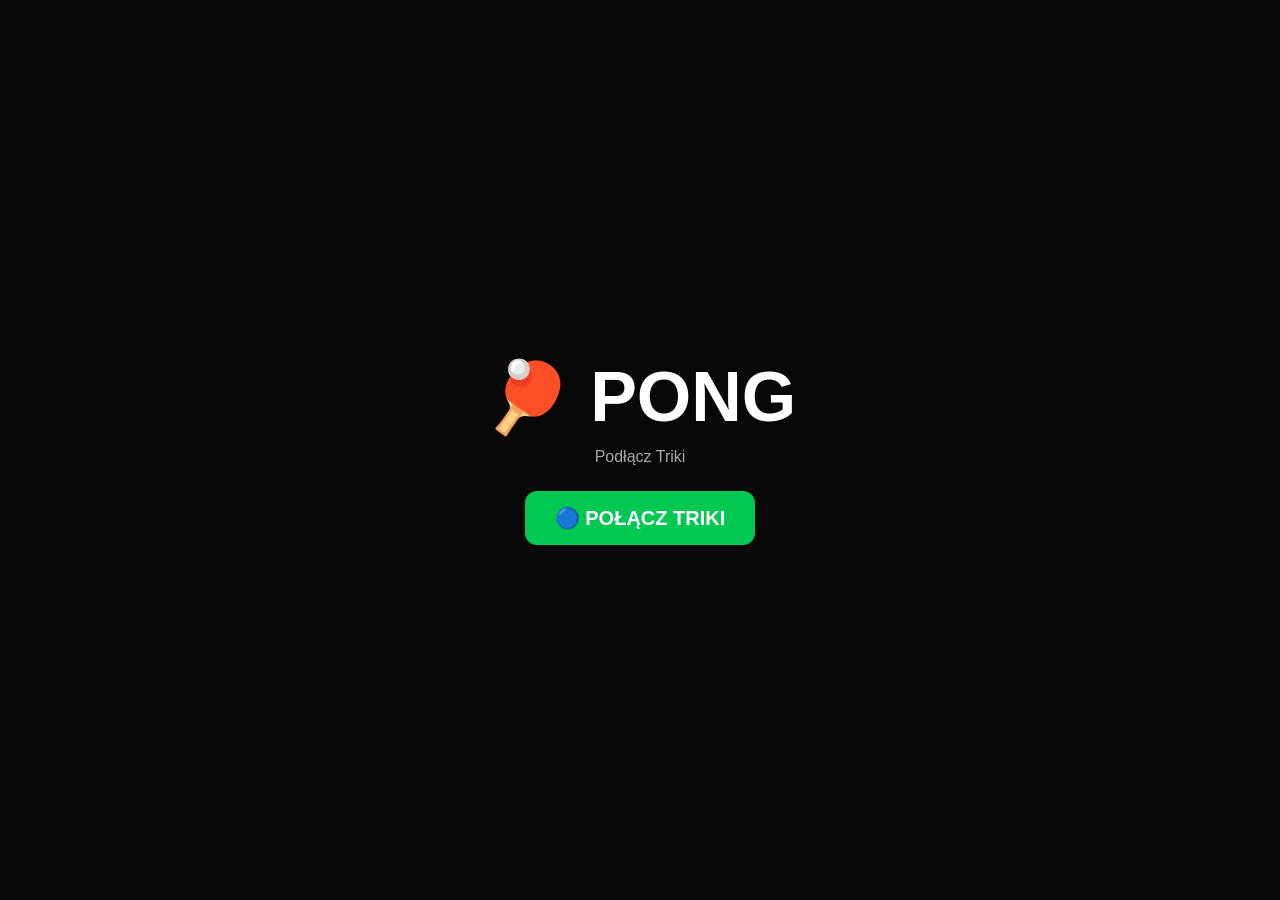
<file: pong.html>
```html
<!DOCTYPE html>
<html lang="pl">
<head>
<meta charset="UTF-8">
<meta name="viewport" content="width=device-width, initial-scale=1.0">

<title>TRIKI Pong</title>

<style>

* {
    box-sizing: border-box;
}

body {
    margin: 0;
    background: #080808;
    color: white;
    font-family: Arial, sans-serif;
    overflow: hidden;
}

#menu {
    position: fixed;
    inset: 0;

    display: flex;
    flex-direction: column;
    justify-content: center;
    align-items: center;

    background: #080808;

    z-index: 10;
}

h1 {
    font-size: 70px;
    margin: 0 0 10px;
}

#status {
    margin-bottom: 25px;
    color: #aaa;
}

button {
    border: none;
    border-radius: 12px;

    padding: 15px 30px;

    font-size: 20px;
    font-weight: bold;

    cursor: pointer;

    background: #00c853;
    color: white;
}

button:hover {
    background: #00e676;
}

#game {
    display: none;

    width: 100vw;
    height: 100vh;
}

canvas {
    display: block;

    width: 100%;
    height: 100%;
}

#info {
    position: fixed;

    top: 15px;
    left: 0;
    right: 0;

    text-align: center;

    pointer-events: none;

    font-size: 18px;

    color: #aaa;
}

</style>
</head>

<body>


<!-- MENU -->

<div id="menu">

    <h1>🏓 PONG</h1>

    <div id="status">
        Podłącz Triki
    </div>

    <button id="connect">
        🔵 POŁĄCZ TRIKI
    </button>

</div>


<!-- GRA -->

<div id="game">

    <canvas id="canvas"></canvas>

    <div id="info">
        🔄 Obracaj Triki → steruj paletką
    </div>

</div>


<script type="module">


/* =====================================
   TRIKI
===================================== */

import {
    TrikiController
} from "https://esm.sh/triki-controller";


const triki =
    new TrikiController({

        fusion: true,

        rateHz: 104

    });


let trikiConnected = false;


/* =====================================
   CANVAS
===================================== */

const canvas =
    document.getElementById("canvas");


const ctx =
    canvas.getContext("2d");


function resize() {

    canvas.width =
        window.innerWidth;

    canvas.height =
        window.innerHeight;

}


window.addEventListener(
    "resize",
    resize
);

resize();


/* =====================================
   GRACZ
===================================== */

const player = {

    x: 40,

    y: canvas.height / 2 - 60,

    width: 18,

    height: 120

};


/* =====================================
   PRZECIWNIK
===================================== */

const enemy = {

    x: canvas.width - 58,

    y: canvas.height / 2 - 60,

    width: 18,

    height: 120,

    speed: 4

};


/* =====================================
   PIŁKA
===================================== */

const ball = {

    x: canvas.width / 2,

    y: canvas.height / 2,

    radius: 10,

    speedX: 4,

    speedY: 2.5

};


/* =====================================
   WYNIK
===================================== */

let playerScore = 0;

let enemyScore = 0;


/* =====================================
   USTAWIENIA TRIKI
===================================== */


/*
    IM MNIEJ, TYM WOLNIEJ
*/

const SENSITIVITY = 0.35;


/*
    Ignorowanie bardzo małych
    drgań żyroskopu.
*/

const DEADZONE = 1.0;


/*
    Płynność ruchu.
*/

const SMOOTHING = 0.12;


/*
    Pozycja docelowa paletki.
*/

let targetY =
    canvas.height / 2 -
    player.height / 2;


/*
    Wygładzona pozycja.
*/

let smoothY =
    targetY;


/* =====================================
   ODCZYT TRIKI
===================================== */

triki.on(
    "frame",
    frame => {

        if (!trikiConnected)
            return;


        const gyro =
            frame.gyro;


        let velocity =
            gyro.z;


        /*
            DEADZONE
        */

        if (
            Math.abs(velocity)
            < DEADZONE
        ) {

            velocity = 0;

        }


        /*
            Sterowanie.

            Obrót w jedną stronę
            przesuwa paletkę w górę.

            Obrót w drugą
            przesuwa w dół.
        */

        targetY +=
            velocity *
            SENSITIVITY;


        /*
            Ograniczenie
            do ekranu.
        */

        const maxY =
            canvas.height -
            player.height;


        targetY =
            Math.max(
                0,
                Math.min(
                    maxY,
                    targetY
                )
            );

    }
);


/* =====================================
   POŁĄCZENIE
===================================== */

document
.getElementById("connect")
.addEventListener(
    "click",
    async () => {

        try {

            document
            .getElementById("status")
            .textContent =
                "Łączenie...";


            await triki.connect();


            trikiConnected =
                true;


            /*
                Start paletki
                na środku.
            */

            targetY =
                canvas.height / 2 -
                player.height / 2;


            smoothY =
                targetY;


            document
            .getElementById("menu")
            .style.display =
                "none";


            document
            .getElementById("game")
            .style.display =
                "block";


            resetBall();


            requestAnimationFrame(
                gameLoop
            );

        }

        catch (error) {

            console.error(error);

            document
            .getElementById("status")
            .textContent =
                "❌ " +
                error.message;

        }

    }
);


/* =====================================
   RESET PIŁKI
===================================== */

function resetBall() {

    ball.x =
        canvas.width / 2;


    ball.y =
        canvas.height / 2;


    /*
        Wolna piłka.
    */

    ball.speedX =
        Math.random() > 0.5
            ? 4
            : -4;


    ball.speedY =
        (Math.random() - 0.5) * 5;

}


/* =====================================
   KOLIZJA
===================================== */

function paddleCollision(
    paddle
) {

    return (

        ball.x -
        ball.radius <
        paddle.x +
        paddle.width

        &&

        ball.x +
        ball.radius >
        paddle.x

        &&

        ball.y +
        ball.radius >
        paddle.y

        &&

        ball.y -
        ball.radius <
        paddle.y +
        paddle.height

    );

}


/* =====================================
   AI
===================================== */

function updateEnemy() {

    const target =
        ball.y -
        enemy.height / 2;


    if (
        enemy.y < target
    ) {

        enemy.y +=
            enemy.speed;

    }


    if (
        enemy.y > target
    ) {

        enemy.y -=
            enemy.speed;

    }


    if (
        enemy.y < 0
    ) {

        enemy.y = 0;

    }


    if (
        enemy.y +
        enemy.height >
        canvas.height
    ) {

        enemy.y =
            canvas.height -
            enemy.height;

    }

}


/* =====================================
   UPDATE
===================================== */

function update() {


    /*
        Płynny ruch paletki.
    */

    smoothY +=
        (
            targetY -
            smoothY
        ) *
        SMOOTHING;


    player.y =
        smoothY;


    /*
        AI
    */

    updateEnemy();


    /*
        PIŁKA
    */

    ball.x +=
        ball.speedX;


    ball.y +=
        ball.speedY;


    /*
        GÓRA / DÓŁ
    */

    if (

        ball.y -
        ball.radius <= 0

        ||

        ball.y +
        ball.radius >=
        canvas.height

    ) {

        ball.speedY *=
            -1;

    }


    /*
        GRACZ
    */

    if (

        paddleCollision(
            player
        )

        &&

        ball.speedX < 0

    ) {

        ball.speedX *=
            -1;


        const hit =

            (
                ball.y -

                (
                    player.y +
                    player.height / 2
                )

            )

            /

            (
                player.height / 2
            );


        ball.speedY =
            hit * 5;

    }


    /*
        PRZECIWNIK
    */

    if (

        paddleCollision(
            enemy
        )

        &&

        ball.speedX > 0

    ) {

        ball.speedX *=
            -1;


        const hit =

            (
                ball.y -

                (
                    enemy.y +
                    enemy.height / 2
                )

            )

            /

            (
                enemy.height / 2
            );


        ball.speedY =
            hit * 5;

    }


    /*
        PUNKT PRZECIWNIKA
    */

    if (
        ball.x < 0
    ) {

        enemyScore++;

        resetBall();

    }


    /*
        PUNKT GRACZA
    */

    if (
        ball.x >
        canvas.width
    ) {

        playerScore++;

        resetBall();

    }

}


/* =====================================
   RYSOWANIE
===================================== */

function draw() {


    /*
        TŁO
    */

    ctx.fillStyle =
        "#080808";

    ctx.fillRect(

        0,
        0,

        canvas.width,
        canvas.height

    );


    /*
        ŚRODEK
    */

    ctx.strokeStyle =
        "#333";

    ctx.setLineDash([
        10,
        15
    ]);


    ctx.beginPath();


    ctx.moveTo(

        canvas.width / 2,
        0

    );


    ctx.lineTo(

        canvas.width / 2,
        canvas.height

    );


    ctx.stroke();


    ctx.setLineDash([]);


    /*
        PALETKA GRACZA
    */

    ctx.fillStyle =
        "#00e676";


    ctx.fillRect(

        player.x,
        player.y,

        player.width,
        player.height

    );


    /*
        PALETKA AI
    */

    ctx.fillStyle =
        "#ff5252";


    ctx.fillRect(

        enemy.x,
        enemy.y,

        enemy.width,
        enemy.height

    );


    /*
        PIŁKA
    */

    ctx.fillStyle =
        "white";


    ctx.beginPath();


    ctx.arc(

        ball.x,
        ball.y,

        ball.radius,

        0,
        Math.PI * 2

    );


    ctx.fill();


    /*
        WYNIK
    */

    ctx.font =
        "bold 70px Arial";


    ctx.textAlign =
        "center";


    ctx.fillText(

        playerScore,

        canvas.width / 2 - 100,

        90

    );


    ctx.fillText(

        enemyScore,

        canvas.width / 2 + 100,

        90

    );

}


/* =====================================
   GAME LOOP
===================================== */

function gameLoop() {

    update();

    draw();

    requestAnimationFrame(
        gameLoop
    );

}


</script>

</body>
</html>
```
</file>
<file: dada/css/gra.css>
* {
    box-sizing: border-box;
}

html, body {
    margin: 0;
    width: 100%;
    height: 100%;
    overflow: hidden;
    background: #050505;
    color: white;
    font-family: Arial, sans-serif;
}

/* ==================================================
   MENU
================================================== */

#menu {
    position: fixed;
    inset: 0;

    background: #050505;

    display: flex;
    justify-content: center;
    align-items: center;

    z-index: 100;
}

.menu-box {
    width: min(92%, 440px);
    max-height: 94vh;
    overflow-y: auto;

    background: #181818;

    padding: 30px;

    border-radius: 20px;

    text-align: center;
}

.menu-box h1 {
    margin-top: 0;
}

#menuBestScore {
    margin: 0 0 18px;
    color: #ffd54a;
    font-size: 18px;
    font-weight: bold;
}

.menu-box p {
    color: #aaa;
    line-height: 1.5;
}

button {
    width: 100%;

    padding: 15px;

    margin-top: 12px;

    border: none;
    border-radius: 12px;

    background: white;
    color: black;

    font-size: 16px;
    font-weight: bold;

    cursor: pointer;
}

button:disabled {
    opacity: .35;
}

#status {
    margin-top: 18px;
    color: #aaa;
}

#bpmLabel {
    display: block;
    margin-top: 18px;
    color: #aaa;
    text-align: left;
}

#bpmInput {
    width: 100%;
    margin-top: 8px;
    padding: 12px;
    border: 1px solid #444;
    border-radius: 10px;
    background: #0d0d0d;
    color: white;
    font-size: 16px;
}

#youtubeLabel {
    display: block;
    margin-top: 18px;
    color: #aaa;
    text-align: left;
}

#youtubeInput {
    width: 100%;
    margin-top: 8px;
    padding: 12px;
    border: 1px solid #444;
    border-radius: 10px;
    background: #0d0d0d;
    color: white;
    font-size: 16px;
}

#recentSongsLabel {
    display: block;
    margin-top: 14px;
    color: #aaa;
    text-align: left;
}

#recentSongs {
    width: 100%;
    margin-top: 8px;
    padding: 12px;
    border: 1px solid #444;
    border-radius: 10px;
    background: #0d0d0d;
    color: white;
    font-size: 16px;
}

#musicStatus {
    margin-top: 8px;
    color: #aaa;
    text-align: left;
    font-size: 13px;
}

#sensor {
    margin-top: 15px;

    background: #0d0d0d;

    border-radius: 12px;

    padding: 12px;

    text-align: left;

    font-family: monospace;
    font-size: 12px;
}


/* ==================================================
   GRA
================================================== */

#game {
    display: none;

    position: fixed;
    inset: 0;
    overflow: hidden;

    background:
        radial-gradient(
            ellipse at center bottom,
            #151515 0%,
            #050505 65%
        );
}

#visualizer {
    position: absolute;
    inset: 0;
    width: 100%;
    height: 100%;
    opacity: .95;
    pointer-events: none;
    z-index: 0;
}

#youtubePlayer {
    position: absolute;
    top: 16px;
    right: 16px;
    width: min(356px, 36vw);
    min-width: 200px;
    height: 200px;
    border: 0;
    border-radius: 10px;
    z-index: 60;
}


/* ==================================================
   WYNIK
================================================== */

#score {
    position: absolute;

    top: 18px;
    left: 50%;

    transform: translateX(-50%);

    font-size: 32px;
    font-weight: bold;

    z-index: 50;
}

#laneInfo {
    position: absolute;

    top: 82px;
    left: 50%;

    transform: translateX(-50%);

    color: #777;

    z-index: 50;
}

#bestScore {
    position: absolute;

    top: 58px;
    left: 50%;

    transform: translateX(-50%);

    color: #aaa;
    font-size: 13px;

    z-index: 50;
}

#laneText {
    color: white;
    font-weight: bold;
}


/* ==================================================
   TOR — PERSPEKTYWA GUITAR HERO
================================================== */

#track {
    position: absolute;

    left: 50%;
    top: 50%;

    transform:
        translate(-50%, -50%)
        perspective(700px)
        rotateX(55deg);

    transform-origin:
        center bottom;

    width: 500px;
    height: 90vh;

    max-height: 850px;

    /*
       Nie zmieniamy mechaniki pozycji.
       Cały tor jest tylko pochylony wizualnie.
    */

    overflow: hidden;

    background:
        linear-gradient(
            to bottom,
            rgba(255,255,255,.025),
            rgba(255,255,255,.08)
        );

    border-left:
        2px solid rgba(255,255,255,.22);

    border-right:
        2px solid rgba(255,255,255,.22);

    z-index: 5;
}


/* ==================================================
   DODATKOWA SIATKA TORU
================================================== */

#track::before {
    content: "";

    position: absolute;

    inset: 0;

    background:
        repeating-linear-gradient(
            to bottom,
            transparent 0px,
            transparent 70px,
            rgba(255,255,255,.08) 71px,
            transparent 73px
        );

    pointer-events: none;

    z-index: 1;
}


/* ==================================================
   LINIE TORÓW
================================================== */

.lane {
    position: absolute;

    top: 0;
    bottom: 0;

    width: 7px;

    background: white;

    border-radius: 10px;

    z-index: 3;
}


/*
   W perspektywie tory są szerzej
   rozstawione na dole dzięki
   pochyleniu całego toru.
*/

#leftLane {
    left: 80px;
}

#rightLane {
    right: 80px;
}


/* ==================================================
   STRZAŁKA
================================================== */

#arrow {
    position: absolute;

    left: 80px;
    top: 88%;

    width: 52px;
    height: 52px;

    transform:
        translate(-50%, -50%);

    transition:
        left .12s ease-out;

    border: 4px solid white;
    border-radius: 50%;
    background: rgba(255,255,255,.18);
    box-shadow: 0 0 20px rgba(255,255,255,.8);

    z-index: 20;
}

.water-ripple {
    position: absolute;
    top: 50%;
    left: 50%;
    width: 52px;
    height: 52px;
    border: 2px solid rgba(72, 190, 255, .95);
    border-radius: 50%;
    box-shadow:
        0 0 12px rgba(0, 150, 255, .75),
        inset 0 0 10px rgba(0, 150, 255, .3);
    pointer-events: none;
    animation: water-ripple .65s ease-out both;
}

#arrow.water-hit {
    animation: water-hit-flash .38s ease-out;
}

@keyframes water-ripple {
    from {
        opacity: .95;
        transform: translate(-50%, -50%) scale(.35);
    }

    to {
        opacity: 0;
        transform: translate(-50%, -50%) scale(2.7);
    }
}

@keyframes water-hit-flash {
    0% {
        border-color: #48beff;
        box-shadow: 0 0 30px rgba(0, 170, 255, 1);
    }

    100% {
        border-color: white;
        box-shadow: 0 0 20px rgba(255, 255, 255, .8);
    }
}


/* ==================================================
   PUNKTY
================================================== */

.point {
    position: absolute;

    width: 24px;
    height: 24px;

    border-radius: 50%;

    background: white;

    transform:
        translate(-50%, -50%);

    z-index: 15;

    box-shadow:
        0 0 15px
        rgba(255,255,255,.8);
}


.point.hit {
    animation:
        hit .18s forwards;
}

.point.hold-note {
    width: 10px;
    border: 2px solid #cf75ff;
    border-radius: 8px;
    background: linear-gradient(
        to bottom,
        rgba(185, 65, 255, .28),
        rgba(194, 86, 255, .95)
    );
    box-shadow:
        0 0 12px rgba(180, 55, 255, .9),
        0 0 28px rgba(150, 40, 255, .45);
    transform: translateX(-50%);
}

.point.hold-note::before,
.point.hold-note::after {
    content: "";
    position: absolute;
    left: 50%;
    width: 14px;
    height: 14px;
    border: 2px solid #e6b4ff;
    border-radius: 50%;
    background: #a52cff;
    box-shadow: 0 0 14px rgba(180, 55, 255, .95);
    transform: translateX(-50%);
}

.point.hold-note::before {
    bottom: -11px;
}

.point.hold-note::after {
    top: -11px;
}

.point.hold-note.holding {
    filter: brightness(1.5);
}

.point.hold-note.hit {
    animation: hold-note-hit .2s forwards;
}

@keyframes hold-note-hit {
    to {
        opacity: 0;
    }
}


@keyframes hit {

    from {
        opacity: 1;

        transform:
            translate(-50%, -50%)
            scale(1);
    }

    to {
        opacity: 0;

        transform:
            translate(-50%, -50%)
            scale(2);
    }
}


/* ==================================================
   INFORMACJE
================================================== */

#message {
    position: absolute;

    bottom: 18px;
    left: 50%;

    transform: translateX(-50%);

    color: #666;

    font-size: 14px;

    z-index: 50;
}


#feedback {
    position: absolute;

    top: 45%;
    left: 50%;

    transform:
        translate(-50%, -50%);

    font-size: 32px;
    font-weight: bold;

    opacity: 0;

    pointer-events: none;

    z-index: 60;
}


#feedback.show {
    animation:
        feedback .45s ease-out;
}


@keyframes feedback {

    0% {
        opacity: 1;

        transform:
            translate(-50%, -50%)
            scale(.7);
    }

    100% {
        opacity: 0;

        transform:
            translate(-50%, -100px)
            scale(1.2);
    }
}
</file>
